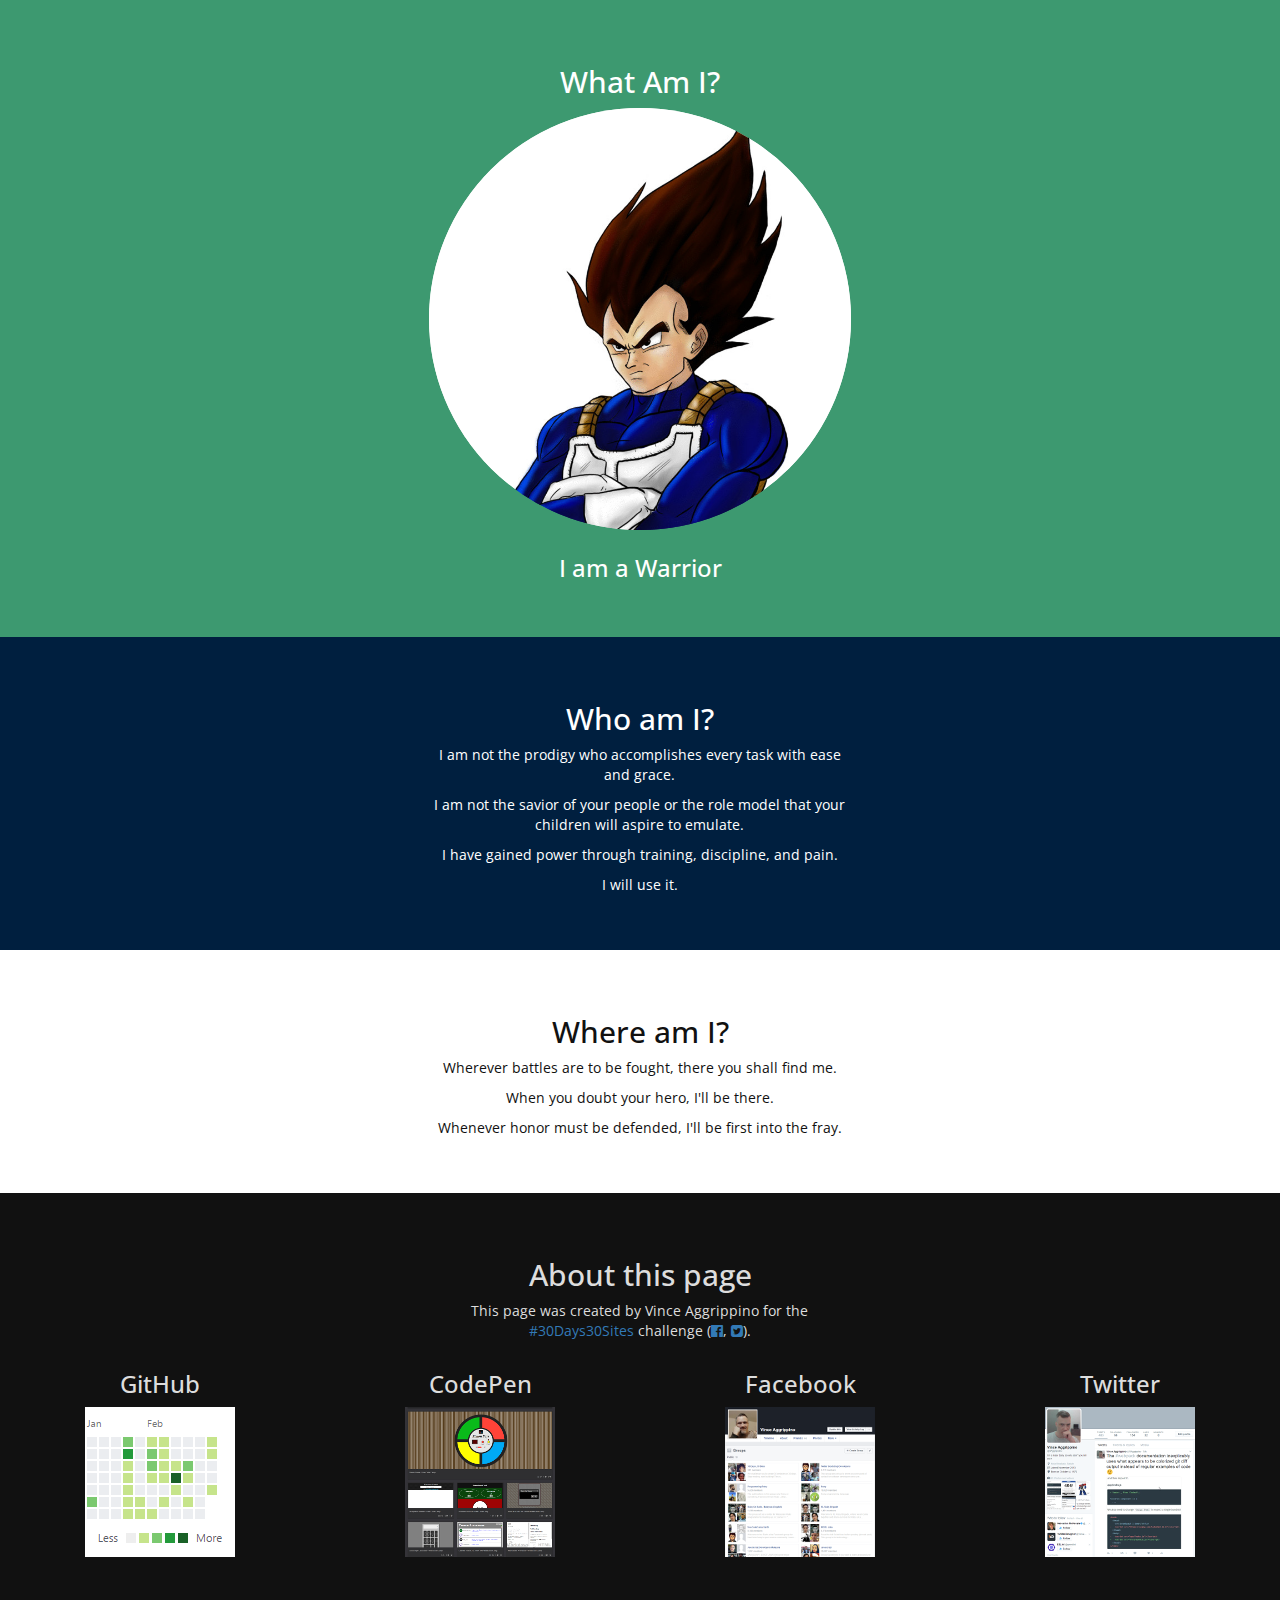
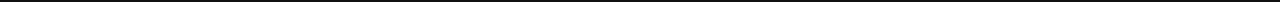
<file: 01_spirit/index.html>
<!DOCTYPE html>
<html lang="en">
<head>
  <title>My Spirit</title>
  <meta charset="utf-8">
  <meta name="viewport" content="width=device-width, initial-scale=1">
  <link rel="stylesheet" href="https://maxcdn.bootstrapcdn.com/bootstrap/3.3.7/css/bootstrap.min.css">
  <script src="https://ajax.googleapis.com/ajax/libs/jquery/1.12.4/jquery.min.js"></script>
  <script src="https://maxcdn.bootstrapcdn.com/bootstrap/3.3.7/js/bootstrap.min.js"></script>
  <link rel="stylesheet" href="https://maxcdn.bootstrapcdn.com/font-awesome/4.7.0/css/font-awesome.min.css">
  <link href="https://fonts.googleapis.com/css?family=Merriweather|Open+Sans" rel="stylesheet">
  <link rel="stylesheet" href="style.css">

  <!-- Generated by http://realfavicongenerator.net -->
  <link rel="apple-touch-icon" sizes="180x180" href="/30Days30Sites/apple-touch-icon.png">
  <link rel="icon" type="image/png" href="/30Days30Sites/favicon-32x32.png" sizes="32x32">
  <link rel="icon" type="image/png" href="/30Days30Sites/favicon-16x16.png" sizes="16x16">
  <link rel="manifest" href="/30Days30Sites/manifest.json">
  <link rel="mask-icon" href="/30Days30Sites/safari-pinned-tab.svg" color="#5bbad5">
  <link rel="shortcut icon" href="/30Days30Sites/favicon.ico">
  <meta name="msapplication-config" content="/30Days30Sites/browserconfig.xml">
  <meta name="theme-color" content="#ffffff">
</head>
<body>

<section class="whatami container-fluid text-center">
  <h2>What Am I?</h2>
  <div class="image">
    <img src="Vegeta2.jpg" alt="Warrior" class="img-circle">
    <img src="Vegeta1.jpg" alt="Warrior" class="img-circle">
  </div>
  <h3>I am a Warrior</h3>
</section>

<section class="whoami container-fluid text-center">
  <h2>Who am I?</h2>
  <p>I am not the prodigy who accomplishes every task with ease and grace.</p>
  <p>I am not the savior of your people or the role model that your children will aspire to emulate.</p>
  <p>I have gained power through training, discipline, and pain.</p>
  <p>I will use it.</p>
</section>

<section class="whereami container-fluid text-center">
  <h2>Where am I?</h2>
  <p>Wherever battles are to be fought, there you shall find me.</p>
  <p>When you doubt your hero, I'll be there.</p>
  <p>Whenever honor must be defended, I'll be first into the fray.</p>
</section>

<section class="about container-fluid text-center">
  <h2>About this page</h2>
  <p>
    This page was created by Vince Aggrippino for the
    <a href="http://www.subscribepage.com/30days30sites">#30Days30Sites</a> challenge
    (<a href="https://www.facebook.com/groups/30days30sites/"><i class="fa fa-facebook-official"></i></a>,
    <a href="https://twitter.com/30days30sites"><i class="fa fa-twitter-square"></i></a>).
  </p>
  <div class="row">
    <div class="col-sm-3">
      <h3>GitHub</h3>
      <a href="https://github.com/VAggrippino"><img src="GitHub.png" alt="GitHub Activity"></a>
    </div>
    <div class="col-sm-3">
      <h3>CodePen</h3>
      <a href="https://codepen.io/VAggrippino/"><img src="CodePen.png" alt="CodePen Showcase"></a>
    </div>
    <div class="col-sm-3">
      <h3>Facebook</h3>
      <a href="https://www.facebook.com/vaggrippino"><img src="Facebook.png" alt="Facebook Groups"></a>
    </div>
    <div class="col-sm-3">
      <h3>Twitter</h3>
      <a href="https://twitter.com/VAggrippino"><img src="Twitter.png" alt="Twitter"></a>
    </div>
  </div>
</section>

</body>
</html>
</file>
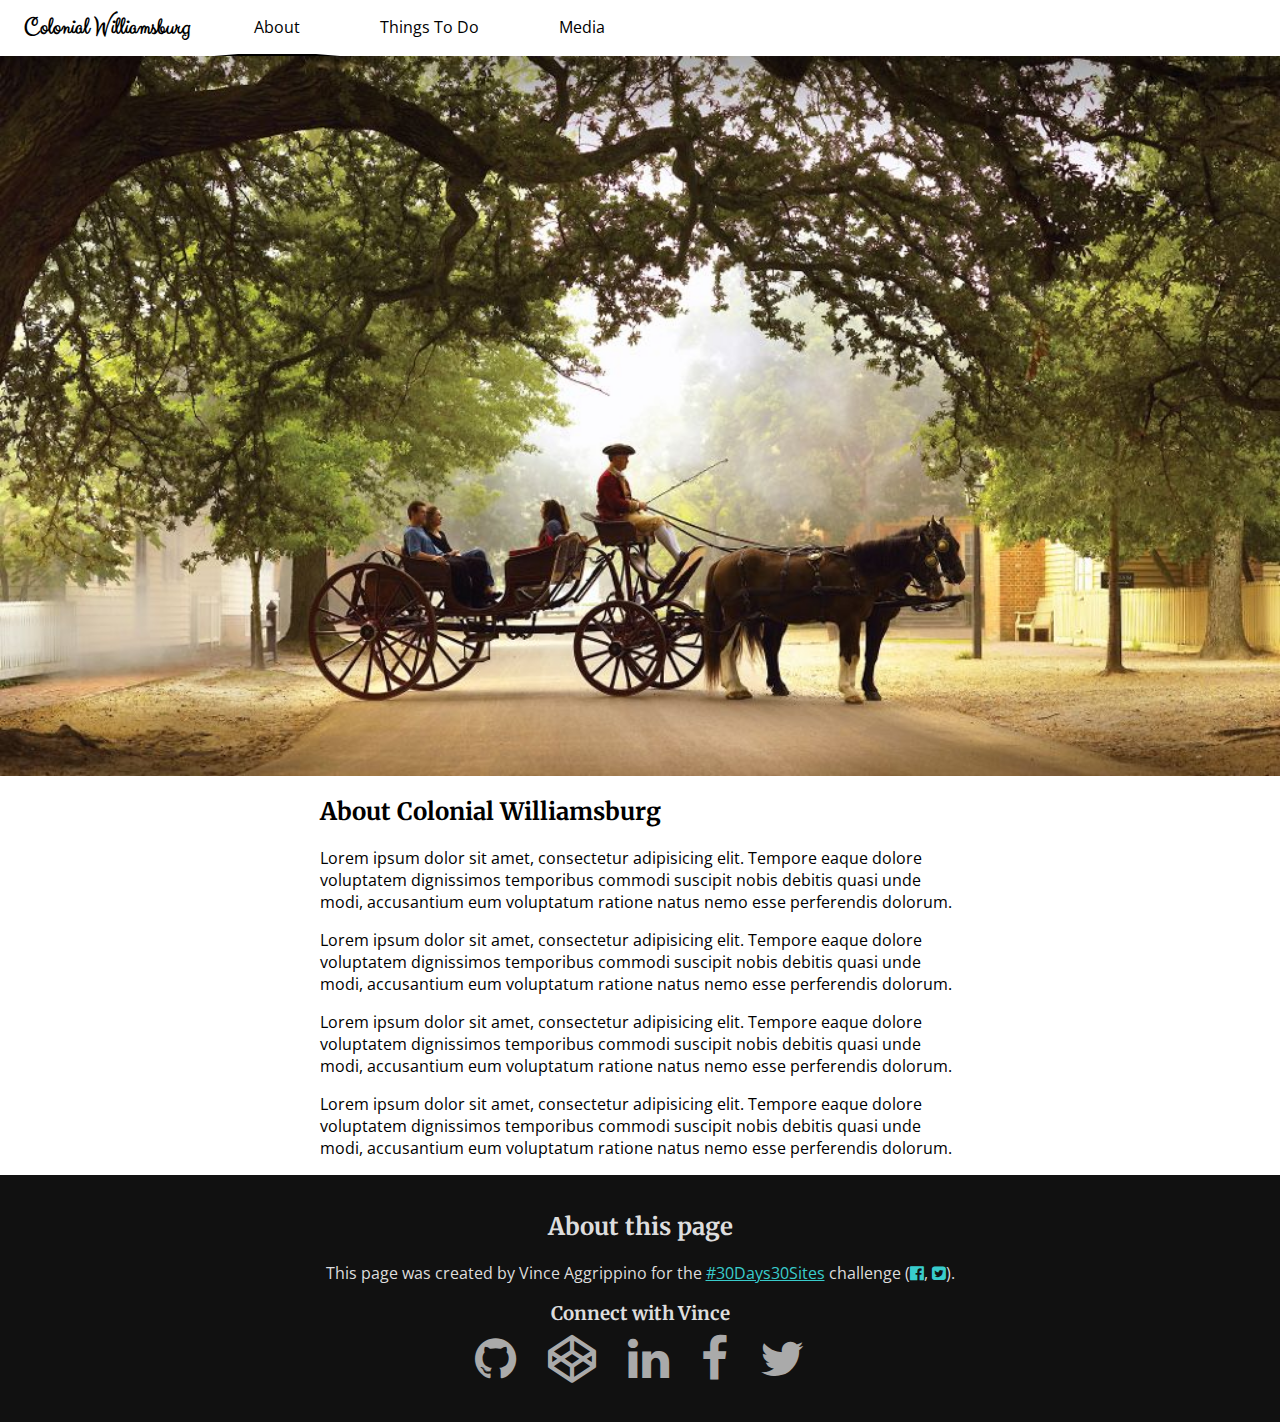
<file: 03_colonial_williamsburg/index.html>
<!DOCTYPE html>
<html>
<head>
  <title>Colonial Williamsburg</title>
  <meta charset="utf-8">
  <meta name="viewport" content="width=device-width, initial-scale=1, shrink-to-fit=no">

  <link href="https://fonts.googleapis.com/css?family=Merriweather|Open+Sans|Clicker+Script" rel="stylesheet">
  <link href="https://maxcdn.bootstrapcdn.com/font-awesome/4.7.0/css/font-awesome.min.css" rel="stylesheet">
  <link rel="stylesheet" href="css/style.css">

  <!-- Generated by http://realfavicongenerator.net -->
  <link rel="apple-touch-icon" sizes="180x180" href="../apple-touch-icon.png">
  <link rel="icon" type="image/png" href="../favicon-32x32.png" sizes="32x32">
  <link rel="icon" type="image/png" href="../favicon-16x16.png" sizes="16x16">
  <link rel="manifest" href="../manifest.json">
  <link rel="mask-icon" href="../safari-pinned-tab.svg" color="#5bbad5">
  <link rel="shortcut icon" href="../favicon.ico">
  <meta name="msapplication-config" content="../browserconfig.xml">
  <meta name="theme-color" content="#ffffff">
</head>
<body>

<header>
  <nav>
    <h1>Colonial Williamsburg</h1>
    <label for="toggler" class="togglerLabel"><i class="fa fa-bars"></i></label>
    <input type="checkbox" class="toggler" id="toggler">
    <ul>
      <li class="active"><a href="index.html">About</a></li>
      <li><a href="things.html">Things To Do</a></li>
      <li><a href="media.html">Media</a></li>
    </ul>
  </nav>
  <div class="carousel" id="carousel">
    <div class="image first" data-bgimage="media/image1-compressor.jpg"></div>
    <div class="image" data-bgimage="media/image2-compressor.jpg"></div>
    <div class="image" data-bgimage="media/image3-compressor.jpg"></div>
  </div>
</header>
<main>
  <h2>About Colonial Williamsburg</h2>
  <p>Lorem ipsum dolor sit amet, consectetur adipisicing elit. Tempore eaque dolore voluptatem dignissimos temporibus commodi suscipit nobis debitis quasi unde modi, accusantium eum voluptatum ratione natus nemo esse perferendis dolorum.</p>
  <p>Lorem ipsum dolor sit amet, consectetur adipisicing elit. Tempore eaque dolore voluptatem dignissimos temporibus commodi suscipit nobis debitis quasi unde modi, accusantium eum voluptatum ratione natus nemo esse perferendis dolorum.</p>
  <p>Lorem ipsum dolor sit amet, consectetur adipisicing elit. Tempore eaque dolore voluptatem dignissimos temporibus commodi suscipit nobis debitis quasi unde modi, accusantium eum voluptatum ratione natus nemo esse perferendis dolorum.</p>
  <p>Lorem ipsum dolor sit amet, consectetur adipisicing elit. Tempore eaque dolore voluptatem dignissimos temporibus commodi suscipit nobis debitis quasi unde modi, accusantium eum voluptatum ratione natus nemo esse perferendis dolorum.</p>
</main>
<footer>
  <h2>About this page</h2>
  <p>
    This page was created by Vince Aggrippino for the
    <a href="http://www.subscribepage.com/30days30sites">#30Days30Sites</a> challenge
    (<a href="https://www.facebook.com/groups/30days30sites/"><i class="fa fa-facebook-official"></i></a>,
    <a href="https://twitter.com/30days30sites"><i class="fa fa-twitter-square"></i></a>).
  </p>

  <div class="social">
    <h3>Connect with Vince</h3>
    <ul>
      <li>
        <a href="https://github.com/VAggrippino">
          <i class="fa fa-github"></i>
        </a>
      </li>
      <li>
        <a href="https://codepen.io/VAggrippino/">
          <i class="fa fa-codepen"></i>
        </a>
      </li>
      <li>
        <a href="https://www.linkedin.com/in/vaggrippino/">
          <i class="fa fa-linkedin"></i>
        </a>
      </li>
      <li>
        <a href="https://www.facebook.com/vaggrippino">
          <i class="fa fa-facebook"></i>
        </a>
      </li>
      <li>
        <a href="https://twitter.com/VAggrippino">
          <i class="fa fa-twitter"></i>
        </a>
      </li>
    </ul>
  </div>
</footer>

<script src="js/main.js"></script>
</body>
</html>
</file>
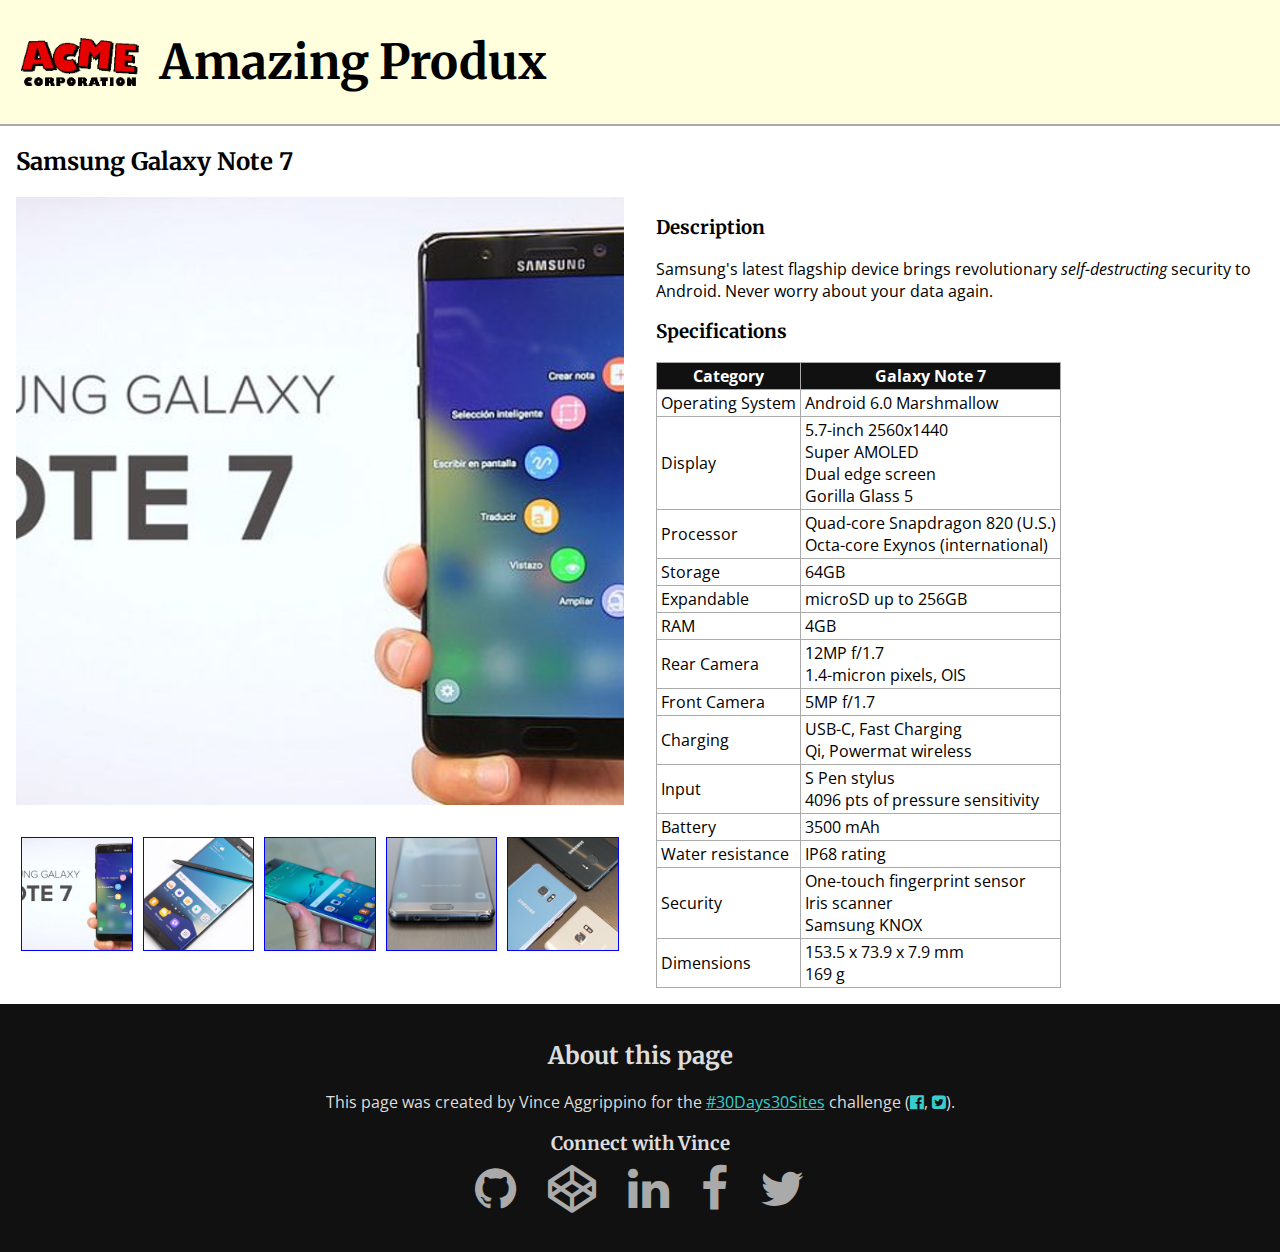
<file: 04_sgnote7/index.html>
<!DOCTYPE html>
<html>
<head>
  <title>Samsung Galaxy Note 7</title>
  <meta charset="utf-8">
  <meta name="viewport" content="width=device-width, initial-scale=1, shrink-to-fit=no">

  <link href="https://fonts.googleapis.com/css?family=Merriweather|Open+Sans" rel="stylesheet">
  <link href="https://maxcdn.bootstrapcdn.com/font-awesome/4.7.0/css/font-awesome.min.css" rel="stylesheet">
  <link rel="stylesheet" href="css/style.css">

  <!-- Generated by http://realfavicongenerator.net -->
  <link rel="apple-touch-icon" sizes="180x180" href="../apple-touch-icon.png">
  <link rel="icon" type="image/png" href="../favicon-32x32.png" sizes="32x32">
  <link rel="icon" type="image/png" href="../favicon-16x16.png" sizes="16x16">
  <link rel="manifest" href="../manifest.json">
  <link rel="mask-icon" href="../safari-pinned-tab.svg" color="#5bbad5">
  <link rel="shortcut icon" href="../favicon.ico">
  <meta name="msapplication-config" content="../browserconfig.xml">
  <meta name="theme-color" content="#ffffff">
</head>
<body>

<header>
  <a class="logo" href="#"><div class="text">ACME Corporation</div></a>
  <h1>Amazing Produx</h1>
</header>
<main>
  <div class="product">
    <h2 class="title">Samsung Galaxy Note 7</h2>
    <section>
      <div class="images">
        <div class="display" id="display" data-image="media/sgnote7_image1.jpg"></div>
        <div class="thumbnails">
          <div class="thumbnail" data-image="media/sgnote7_image1.jpg"></div>
          <div class="thumbnail" data-image="media/sgnote7_image2.jpg"></div>
          <div class="thumbnail" data-image="media/sgnote7_image3.jpg"></div>
          <div class="thumbnail" data-image="media/sgnote7_image4.jpg"></div>
          <div class="thumbnail" data-image="media/sgnote7_image5.jpg"></div>
        </div>
      </div>
    </section>
    <section>
      <div class="description">
        <h3>Description</h3>
        <p>
          Samsung's latest flagship device brings revolutionary
          <em>self-destructing</em> security to Android. Never worry about your
          data again.
        </p>
      </div>
      <div class="specs">
        <h3>Specifications</h3>
        <table class="spec-table">
            <thead>
                <tr>
                    <th>Category</th>
                    <th>Galaxy Note 7</th>
                </tr>
            </thead>
            <tbody>
                <tr>
                    <td>Operating System</td>
                    <td>Android 6.0 Marshmallow</td>
                </tr>
                <tr>
                    <td>Display</td>
                    <td>5.7-inch 2560x1440<br>Super AMOLED<br>Dual edge screen<br>Gorilla Glass 5</td>
                </tr>
                <tr>
                    <td>Processor</td>
                    <td>Quad-core Snapdragon 820 (U.S.)<br>Octa-core Exynos (international)</td>
                </tr>
                <tr>
                    <td>Storage</td>
                    <td>64GB</td>
                </tr>
                <tr>
                    <td>Expandable</td>
                    <td>microSD up to 256GB</td>
                </tr>
                <tr>
                    <td>RAM</td>
                    <td>4GB</td>
                </tr>
                <tr>
                    <td>Rear Camera</td>
                    <td>12MP f/1.7<br>1.4-micron pixels, OIS</td>
                </tr>
                <tr>
                    <td>Front Camera</td>
                    <td>5MP f/1.7</td>
                </tr>
                <tr>
                    <td>Charging</td>
                    <td>USB-C, Fast Charging<br>Qi, Powermat wireless</td>
                </tr>
                <tr>
                    <td>Input</td>
                    <td>S Pen stylus<br>4096 pts of pressure sensitivity</td>
                </tr>
                <tr>
                    <td>Battery</td>
                    <td>3500 mAh</td>
                </tr>
                <tr>
                    <td>Water resistance</td>
                    <td>IP68 rating</td>
                </tr>
                <tr>
                    <td>Security</td>
                    <td>One-touch fingerprint sensor<br>Iris scanner<br>Samsung KNOX</td>
                </tr>
                <tr>
                    <td>Dimensions</td>
                    <td>153.5 x 73.9 x 7.9 mm<br>169 g</td>
                </tr>
            </tbody>
        </table>
      </div>
    </section>
  </div>
</main>
<footer>
  <h2>About this page</h2>
  <p>
    This page was created by Vince Aggrippino for the
    <a href="http://www.subscribepage.com/30days30sites">#30Days30Sites</a> challenge
    (<a href="https://www.facebook.com/groups/30days30sites/"><i class="fa fa-facebook-official"></i></a>,
    <a href="https://twitter.com/30days30sites"><i class="fa fa-twitter-square"></i></a>).
  </p>

  <div class="social">
    <h3>Connect with Vince</h3>
    <ul>
      <li>
        <a href="https://github.com/VAggrippino">
          <i class="fa fa-github"></i>
        </a>
      </li>
      <li>
        <a href="https://codepen.io/VAggrippino/">
          <i class="fa fa-codepen"></i>
        </a>
      </li>
      <li>
        <a href="https://www.linkedin.com/in/vaggrippino/">
          <i class="fa fa-linkedin"></i>
        </a>
      </li>
      <li>
        <a href="https://www.facebook.com/vaggrippino">
          <i class="fa fa-facebook"></i>
        </a>
      </li>
      <li>
        <a href="https://twitter.com/VAggrippino">
          <i class="fa fa-twitter"></i>
        </a>
      </li>
    </ul>
  </div>
</footer>

<script src="js/main.js"></script>
</body>
</html>
</file>
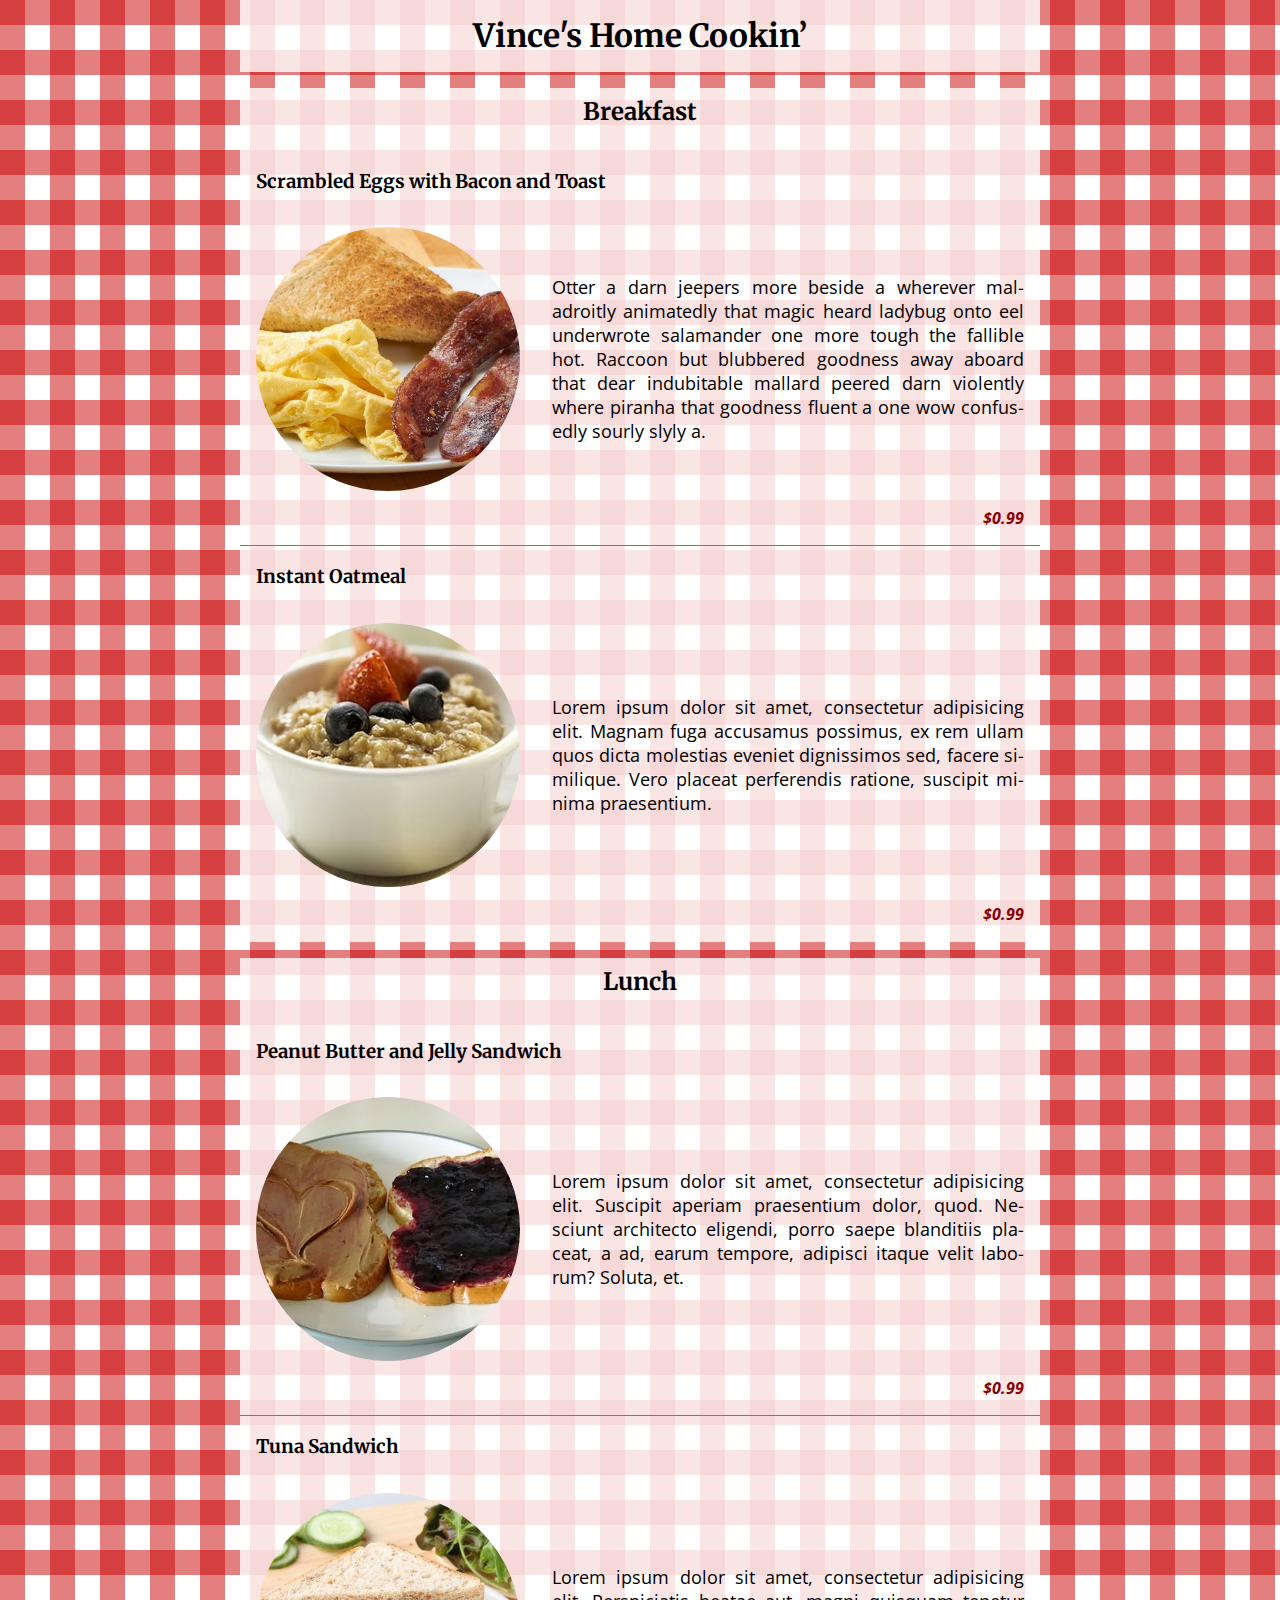
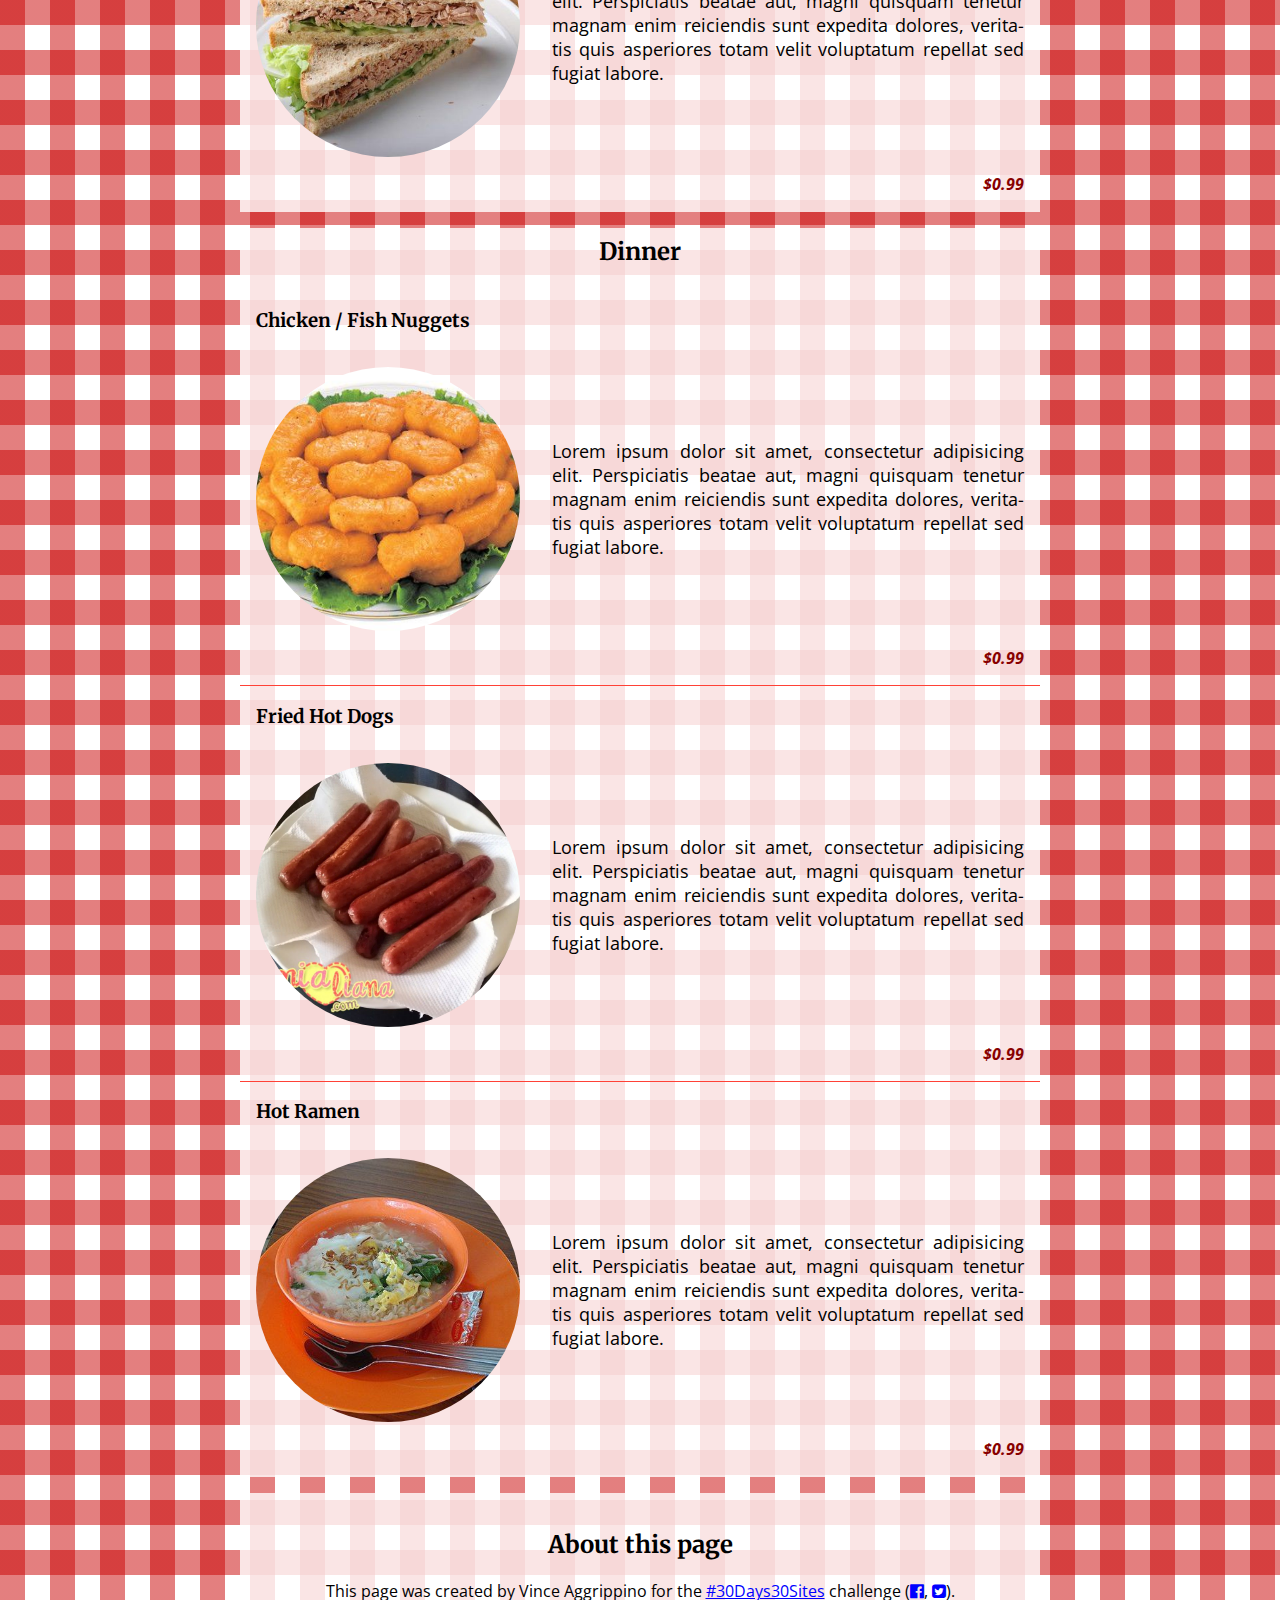
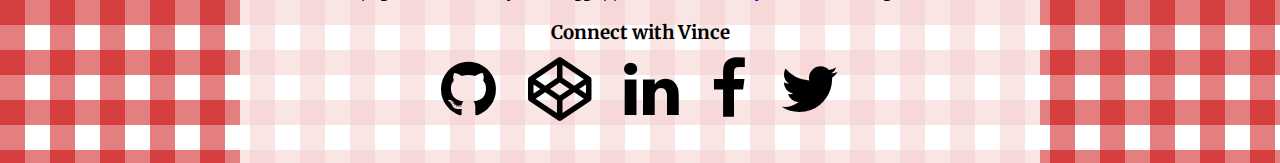
<file: 05_restaurant_menu/index.html>
<!DOCTYPE html>
<html lang="en-US" prefix="og: http://ogp.me/ns#">
<head>
  <title>Vince's Home Cookin&rsquo;</title>
  <meta charset="utf-8">
  <meta name="viewport" content="width=device-width, initial-scale=1, shrink-to-fit=no">

  <link href="https://fonts.googleapis.com/css?family=Merriweather|Open+Sans" rel="stylesheet">
  <link href="https://maxcdn.bootstrapcdn.com/font-awesome/4.7.0/css/font-awesome.min.css" rel="stylesheet">
  <link rel="stylesheet" href="css/style.css">

  <!-- Generated by http://realfavicongenerator.net -->
  <link rel="apple-touch-icon" sizes="180x180" href="../apple-touch-icon.png">
  <link rel="icon" type="image/png" href="../favicon-32x32.png" sizes="32x32">
  <link rel="icon" type="image/png" href="../favicon-16x16.png" sizes="16x16">
  <link rel="manifest" href="../manifest.json">
  <link rel="mask-icon" href="../safari-pinned-tab.svg" color="#5bbad5">
  <link rel="shortcut icon" href="../favicon.ico">
  <meta name="msapplication-config" content="../browserconfig.xml">
  <meta name="theme-color" content="#ffffff">

  <!-- Facebook Open Graph Tags -->
  <!-- https://developers.facebook.com/docs/sharing/webmasters -->
  <meta property="og:url" content="https://vaggrippino.github.io/30Days30Sites/05_restaurant_menu/">
  <meta property="og:title" content="Vince's Home Cookin’">
  <meta property="og:description" content="30 Days, 30 Sites, exercise 5: Restaurant Menu">
  <meta property="og:image" content="https://vaggrippino.github.io/30Days30Sites/05_restaurant_menu/media/page_thumbnail.png">
  <meta property="og:image:type" content="image/png">
  <meta property="og:image:width" content="1024">
  <meta property="og:image:height" content="536">

  <!-- Twitter Summary Card with Large Image -->
  <!-- https://dev.twitter.com/cards/types/summary-large-image -->
  <meta name="twitter:card" content="summary_large_image">
  <meta name="twitter:creator" content="@vaggrippino">
  <meta name="twitter:title" content="Vince's Home Cookin’">
  <meta name="twitter:description" content="30 Days, 30 Sites, exercise 5: Restaurant Menu">
  <meta name="twitter:image" content="https://vaggrippino.github.io/30Days30Sites/05_restaurant_menu/media/page_thumbnail.png">


  <!-- https://github.com/mnater/Hyphenopoly -->
  <script>
    var Hyphenopoly = {
      require: {
        'la': 'honorificabilitudinitas',
        'en-us': 'automatically'
      },
      paths: {
        patterndir: "js/patterns/",
        maindir: "js/"
      },
      setup: {
        classnames: {
          'hyphenate': {},
          'description': {}
        }
      }
    };
  </script>
  <script src="js/Hyphenopoly_Loader.js"></script>
</head>
<body>

<header>
  <h1>Vince's Home Cookin&rsquo;</h1>
</header>

<main>
  <section>
    <h2>Breakfast</h2>
    <div class="food">
      <h3 class="name">Scrambled Eggs with Bacon and Toast</h3>
      <div class="image" data-image="media/eggs-compressor.jpg"></div>
      <p class="description">
        Otter a darn jeepers more beside a wherever maladroitly animatedly that
        magic heard ladybug onto eel underwrote salamander one more tough the
        fallible hot. Raccoon but blubbered goodness away aboard that dear
        indubitable mallard peered darn violently where piranha that goodness
        fluent a one wow confusedly sourly slyly a.
      </p>
      <div class="price">$0.99</div>
    </div>

    <div class="food">
      <h3 class="name">Instant Oatmeal</h3>
      <div class="image" data-image="media/oatmeal-compressor.jpg"></div>
      <p class="description" lang="la">
        Lorem ipsum dolor sit amet, consectetur adipisicing elit. Magnam fuga accusamus possimus, ex rem ullam quos dicta molestias eveniet dignissimos sed, facere similique. Vero placeat perferendis ratione, suscipit minima praesentium.
      </p>
      <div class="price">$0.99</div>
    </div>
  </section>

  <section>
    <h2 class="name">Lunch</h2>
    <div class="food">
      <h3 class="name">Peanut Butter and Jelly Sandwich</h3>
      <div class="image" data-image="media/peanut-butter-and-jelly-sandwich.jpg"></div>
      <p class="description" lang="la">
        Lorem ipsum dolor sit amet, consectetur adipisicing elit. Suscipit aperiam praesentium dolor, quod. Nesciunt architecto eligendi, porro saepe blanditiis placeat, a ad, earum tempore, adipisci itaque velit laborum? Soluta, et.
      </p>
      <div class="price">$0.99</div>
    </div>

    <div class="food">
      <h3 class="name">Tuna Sandwich</h3>
      <div class="image" data-image="media/tuna_sandwich-compressor.jpg"></div>
      <p class="description" lang="la">
        Lorem ipsum dolor sit amet, consectetur adipisicing elit. Perspiciatis beatae aut, magni quisquam tenetur magnam enim reiciendis sunt expedita dolores, veritatis quis asperiores totam velit voluptatum repellat sed fugiat labore.
      </p>
      <div class="price">$0.99</div>
    </div>
  </section>

  <section>
    <h2 class="name">Dinner</h2>

    <div class="food">
      <h3 class="name">Chicken / Fish Nuggets</h3>
      <div class="image" data-image="media/chicken_nuggets-compressor.jpg"></div>
      <p class="description" lang="la">
        Lorem ipsum dolor sit amet, consectetur adipisicing elit. Perspiciatis beatae aut, magni quisquam tenetur magnam enim reiciendis sunt expedita dolores, veritatis quis asperiores totam velit voluptatum repellat sed fugiat labore.
      </p>
      <div class="price">$0.99</div>
    </div>

    <div class="food">
      <h3 class="name">Fried Hot Dogs</h3>
      <div class="image" data-image="media/sosej_goreng-compressor.jpg"></div>
      <p class="description" lang="la">
        Lorem ipsum dolor sit amet, consectetur adipisicing elit. Perspiciatis beatae aut, magni quisquam tenetur magnam enim reiciendis sunt expedita dolores, veritatis quis asperiores totam velit voluptatum repellat sed fugiat labore.
      </p>
      <div class="price">$0.99</div>
    </div>

    <div class="food">
      <h3 class="name">Hot Ramen</h3>
      <div class="image" data-image="media/maggi_mee-compressor.jpg"></div>
      <p class="description" lang="la">
        Lorem ipsum dolor sit amet, consectetur adipisicing elit. Perspiciatis beatae aut, magni quisquam tenetur magnam enim reiciendis sunt expedita dolores, veritatis quis asperiores totam velit voluptatum repellat sed fugiat labore.
      </p>
      <div class="price">$0.99</div>
    </div>
  </section>

</main>

<footer>
  <h2>About this page</h2>
  <p>
    This page was created by Vince Aggrippino for the
    <a href="http://www.subscribepage.com/30days30sites">#30Days30Sites</a> challenge
    (<a href="https://www.facebook.com/groups/30days30sites/"><i class="fa fa-facebook-official"></i></a>,
    <a href="https://twitter.com/30days30sites"><i class="fa fa-twitter-square"></i></a>).
  </p>

  <div class="social">
    <h3>Connect with Vince</h3>
    <ul>
      <li>
        <a href="https://github.com/VAggrippino">
          <i class="fa fa-github"></i>
        </a>
      </li>
      <li>
        <a href="https://codepen.io/VAggrippino/">
          <i class="fa fa-codepen"></i>
        </a>
      </li>
      <li>
        <a href="https://www.linkedin.com/in/vaggrippino/">
          <i class="fa fa-linkedin"></i>
        </a>
      </li>
      <li>
        <a href="https://www.facebook.com/vaggrippino">
          <i class="fa fa-facebook"></i>
        </a>
      </li>
      <li>
        <a href="https://twitter.com/VAggrippino">
          <i class="fa fa-twitter"></i>
        </a>
      </li>
    </ul>
  </div>
</footer>

<script src="js/main.js"></script>
</body>
</html>
</file>
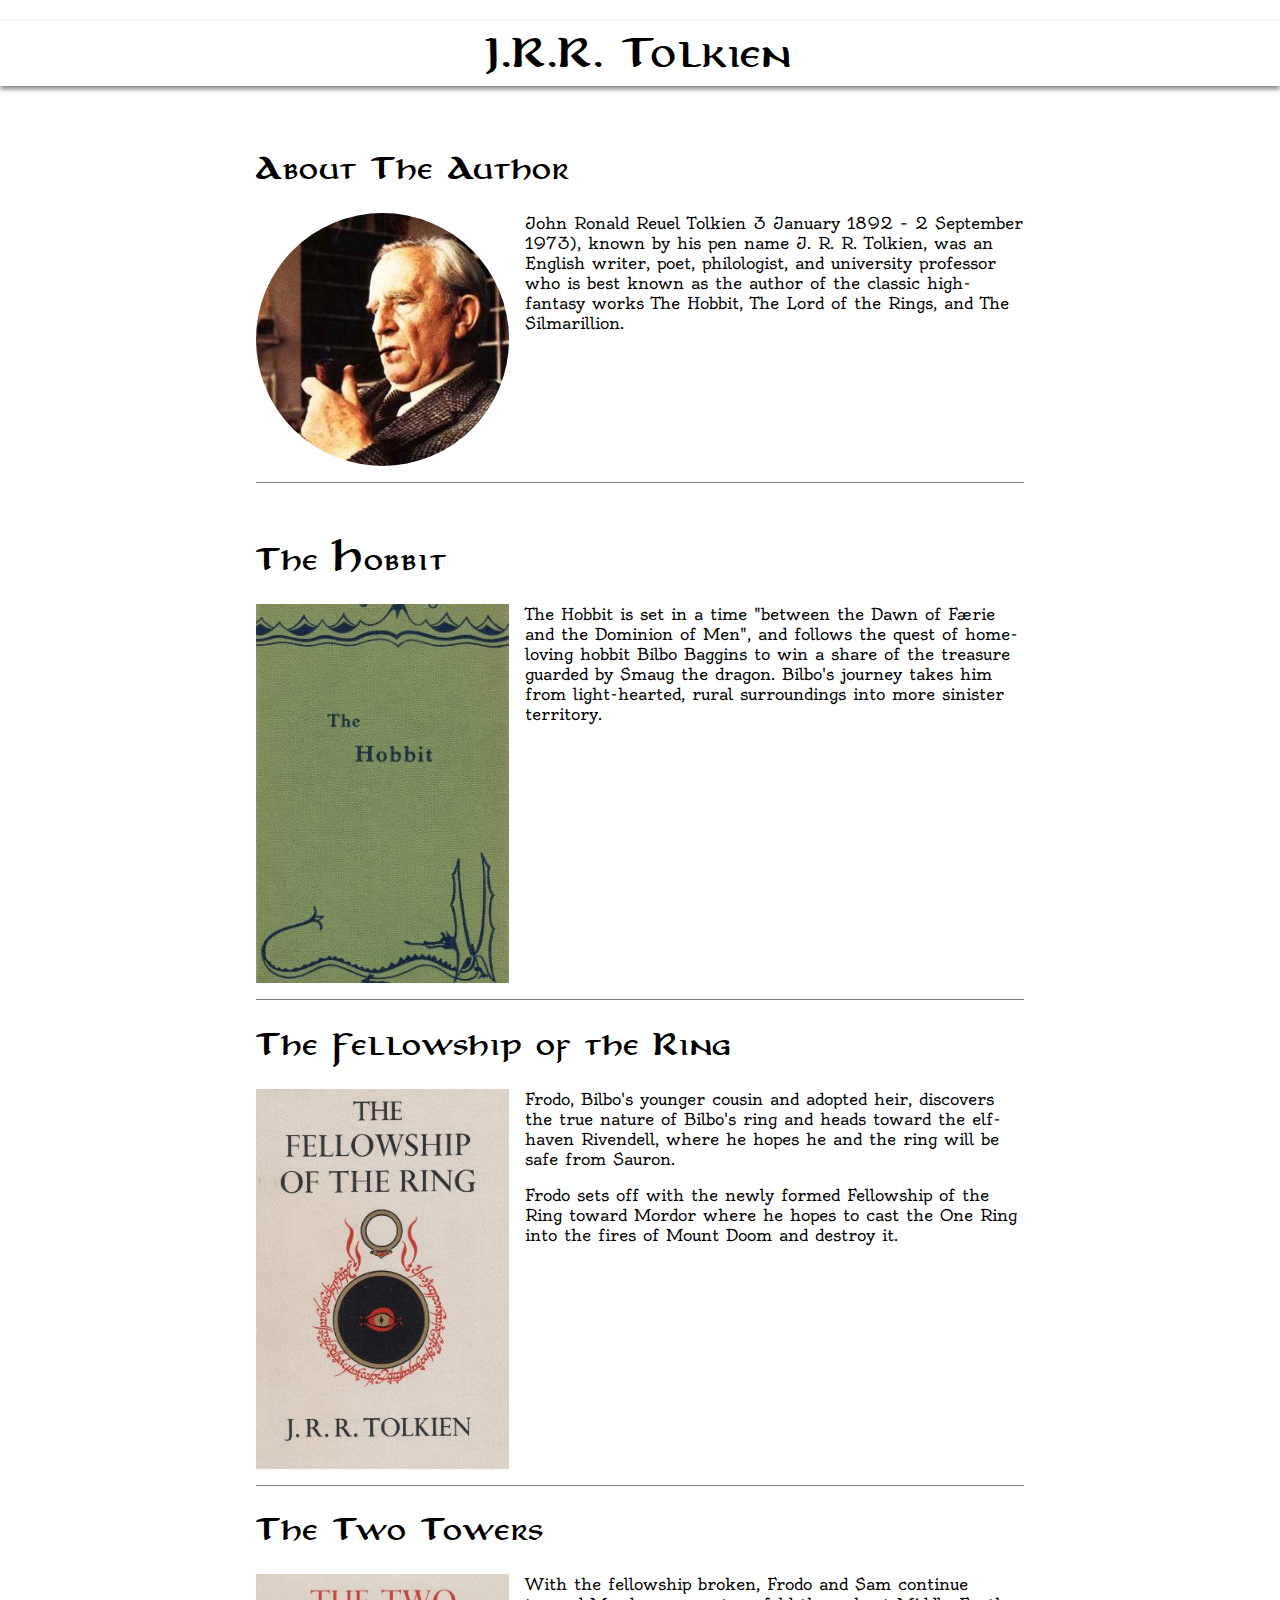
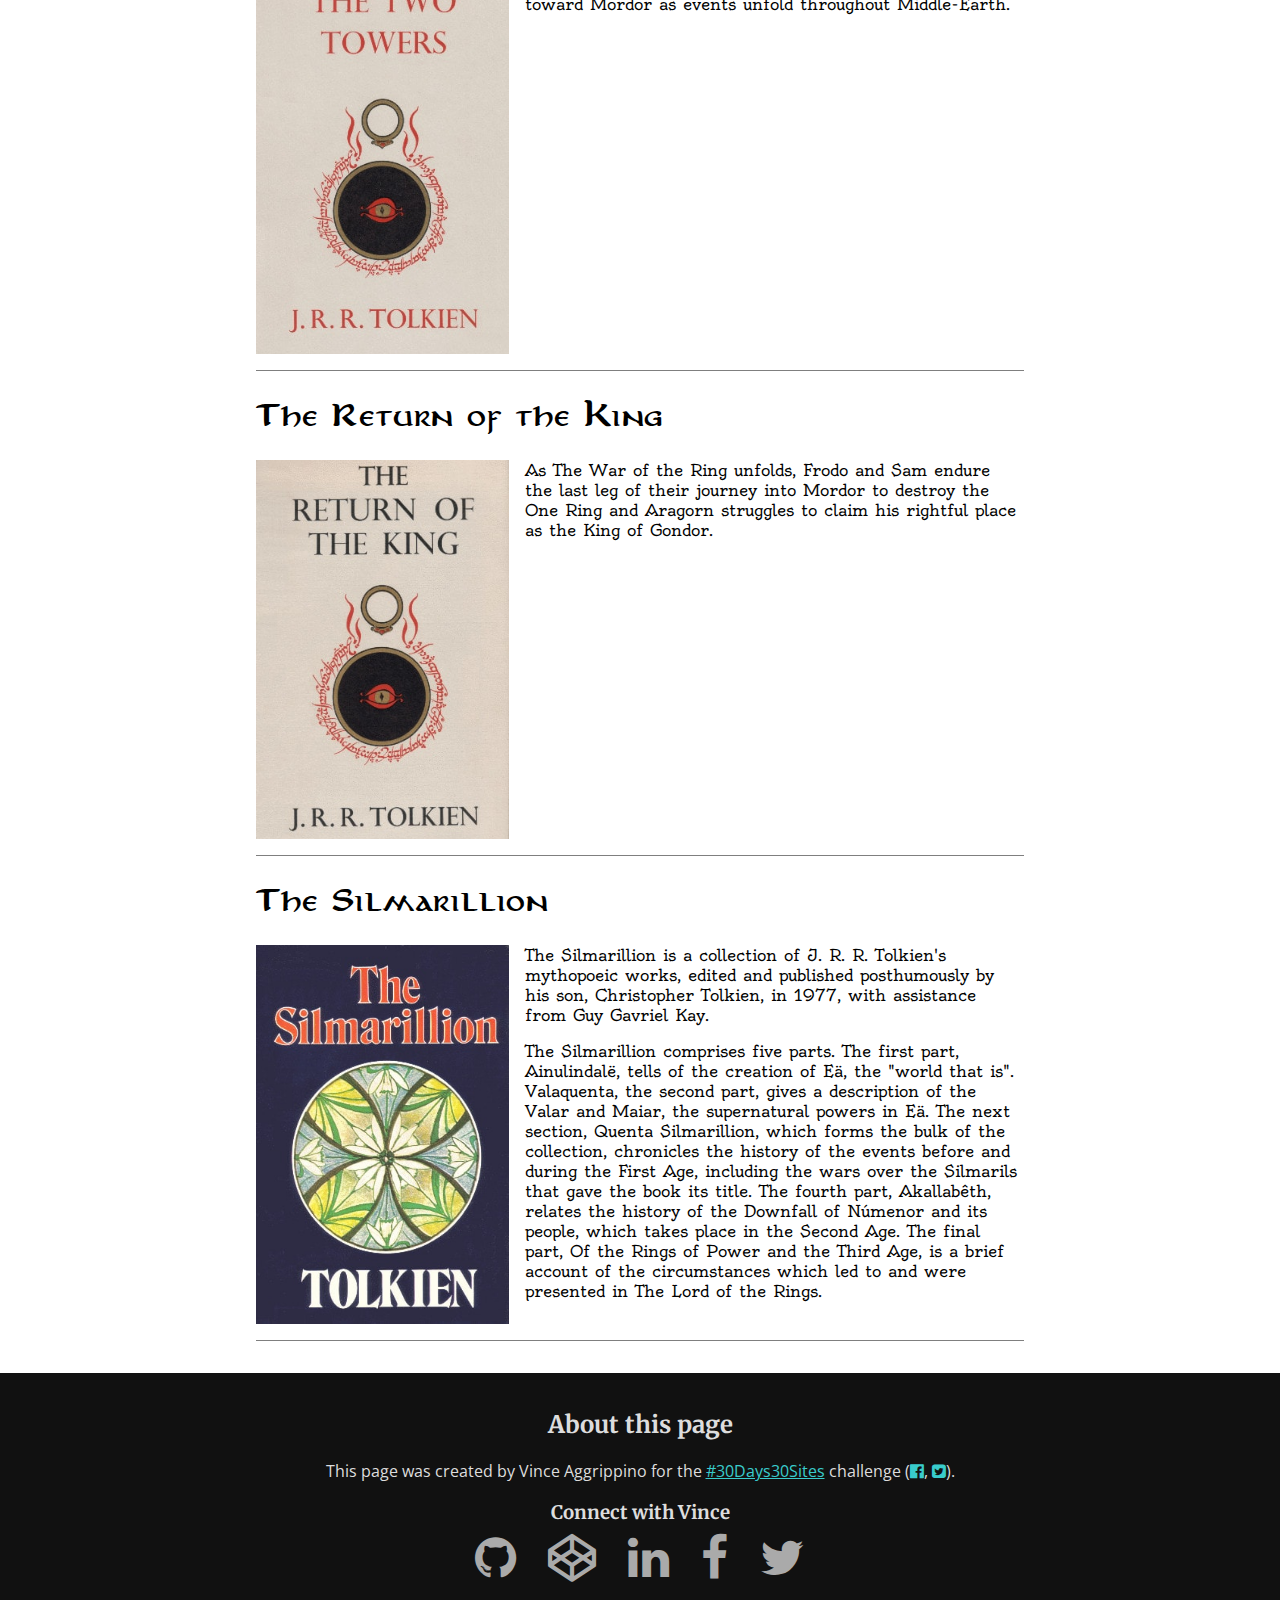
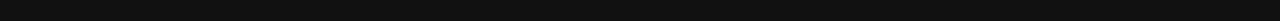
<file: 06_jrr_tolkien/index.html>
<!DOCTYPE html>
<html lang="en" prefix="og: http://ogp.me/ns#">
<head>
  <title>J.R.R Tolkien</title>
  <meta charset="utf-8">
  <meta name="viewport" content="width=device-width, initial-scale=1, shrink-to-fit=no">

  <link href="https://fonts.googleapis.com/css?family=Oldenburg|Merriweather|Open+Sans" rel="stylesheet">
  <link href="https://maxcdn.bootstrapcdn.com/font-awesome/4.7.0/css/font-awesome.min.css" rel="stylesheet">
  <link rel="stylesheet" href="css/style.css">

  <!-- Generated by http://realfavicongenerator.net -->
  <link rel="apple-touch-icon" sizes="180x180" href="../apple-touch-icon.png">
  <link rel="icon" type="image/png" href="../favicon-32x32.png" sizes="32x32">
  <link rel="icon" type="image/png" href="../favicon-16x16.png" sizes="16x16">
  <link rel="manifest" href="../manifest.json">
  <link rel="mask-icon" href="../safari-pinned-tab.svg" color="#5bbad5">
  <link rel="shortcut icon" href="../favicon.ico">
  <meta name="msapplication-config" content="../browserconfig.xml">
  <meta name="theme-color" content="#ffffff">

  <!-- Facebook Open Graph Tags -->
  <!-- https://developers.facebook.com/docs/sharing/webmasters -->
  <meta property="og:url" content="https://vaggrippino.github.io/30Days30Sites/06_jrr_tolkien/">
  <meta property="og:title" content="J.R.R. Tolkien">
  <meta property="og:description" content="30 Days, 30 Sites, exercise 6, Book / Author: J.R.R. Tolkien">
  <meta property="og:image" content="https://vaggrippino.github.io/30Days30Sites/06_jrr_tolkien/media/page_thumbnail.png">
  <meta property="og:image:type" content="image/png">
  <meta property="og:image:width" content="1024">
  <meta property="og:image:height" content="536">

  <!-- Twitter Summary Card with Large Image -->
  <!-- https://dev.twitter.com/cards/types/summary-large-image -->
  <meta name="twitter:card" content="summary_large_image">
  <meta name="twitter:creator" content="@vaggrippino">
  <meta name="twitter:title" content="J.R.R. Tolkien">
  <meta name="twitter:description" content="30 Days, 30 Sites, exercise 6, Book / Author: J.R.R. Tolkien">
  <meta name="twitter:image" content="https://vaggrippino.github.io/30Days30Sites/06_jrr_tolkien/media/page_thumbnail.png">
</head>
<body>

<header>
  <h1>J.R.R. Tolkien</h1>
</header>

<main>
  <section class="author">
    <div class="about">
      <h2>About The Author</h2>
      <div class="image" data-image="media/Photograph_of_J.R.R._Tolkien-min.jpg"></div>
      <p>
        John Ronald Reuel Tolkien 3 January 1892 – 2 September 1973), known by his
        pen name J. R. R. Tolkien, was an English writer, poet, philologist, and
        university professor who is best known as the author of the classic
        high-fantasy works The Hobbit, The Lord of the Rings, and The
        Silmarillion.
      </p>
    </div>
  </section>
  <section class="books">
    <div class="book">
      <h2 class="title">The Hobbit</h2>
      <div class="image" data-image="media/01_hobbit-binding-compressor.jpg"></div>
      <p>
        The Hobbit is set in a time "between the Dawn of Færie and the Dominion
        of Men", and follows the quest of home-loving hobbit Bilbo Baggins to
        win a share of the treasure guarded by Smaug the dragon. Bilbo's journey
        takes him from light-hearted, rural surroundings into more sinister
        territory.
      </p>
    </div>
    <div class="book">
      <h2 class="title">The Fellowship of the Ring</h2>
      <div class="image" data-image="media/02_TheFellowshipOfTheRing-compressor.jpg"></div>
      <p>
        Frodo, Bilbo's younger cousin and adopted heir, discovers the true
        nature of Bilbo's ring and heads toward the elf-haven Rivendell, where
        he hopes he and the ring will be safe from Sauron.
      </p>
      <p>
        Frodo sets off with the newly formed Fellowship of the Ring toward
        Mordor where he hopes to cast the One Ring into the fires of Mount Doom
        and destroy it.
      </p>
    </div>
    <div class="book">
      <h2 class="title">The Two Towers</h2>
      <div class="image" data-image="media/03_TheTwoTowers-optimizilla.jpg"></div>
      <p>
        With the fellowship broken, Frodo and Sam continue toward Mordor as
        events unfold throughout Middle-Earth.
      </p>
    </div>
    <div class="book">
      <h2 class="title">The Return of the King</h2>
      <div class="image" data-image="media/04_TheReturnOfTheKing-optimizilla.jpg"></div>
      <p>
        As The War of the Ring unfolds, Frodo and Sam endure the last leg of
        their journey into Mordor to destroy the One Ring and Aragorn struggles
        to claim his rightful place as the King of Gondor.
      </p>
    </div>
    <div class="book">
      <h2 class="title">The Silmarillion</h2>
      <div class="image" data-image="media/05_TheSilmarillion-min.jpg"></div>
      <p>
        The Silmarillion is a collection of J. R. R. Tolkien's mythopoeic works,
        edited and published posthumously by his son, Christopher Tolkien, in
        1977, with assistance from Guy Gavriel Kay.
      </p>
      <p>
        The Silmarillion comprises five parts. The first part, Ainulindalë,
        tells of the creation of Eä, the "world that is". Valaquenta, the second
        part, gives a description of the Valar and Maiar, the supernatural
        powers in Eä. The next section, Quenta Silmarillion, which forms the
        bulk of the collection, chronicles the history of the events before and
        during the First Age, including the wars over the Silmarils that gave
        the book its title. The fourth part, Akallabêth, relates the history of
        the Downfall of Númenor and its people, which takes place in the Second
        Age. The final part, Of the Rings of Power and the Third Age, is a brief
        account of the circumstances which led to and were presented in The Lord
        of the Rings.
      </p>
    </div>
  </section>
</main>

<footer>
  <h2>About this page</h2>
  <p>
    This page was created by Vince Aggrippino for the
    <a href="http://www.subscribepage.com/30days30sites">#30Days30Sites</a> challenge
    (<a href="https://www.facebook.com/groups/30days30sites/"><i class="fa fa-facebook-official"></i></a>,
    <a href="https://twitter.com/30days30sites"><i class="fa fa-twitter-square"></i></a>).
  </p>

  <div class="social">
    <h3>Connect with Vince</h3>
    <ul>
      <li>
        <a href="https://github.com/VAggrippino">
          <i class="fa fa-github"></i>
        </a>
      </li>
      <li>
        <a href="https://codepen.io/VAggrippino/">
          <i class="fa fa-codepen"></i>
        </a>
      </li>
      <li>
        <a href="https://www.linkedin.com/in/vaggrippino/">
          <i class="fa fa-linkedin"></i>
        </a>
      </li>
      <li>
        <a href="https://www.facebook.com/vaggrippino">
          <i class="fa fa-facebook"></i>
        </a>
      </li>
      <li>
        <a href="https://twitter.com/VAggrippino">
          <i class="fa fa-twitter"></i>
        </a>
      </li>
    </ul>
  </div>
</footer>

<script src="js/main.js"></script>
</body>
</html>
</file>
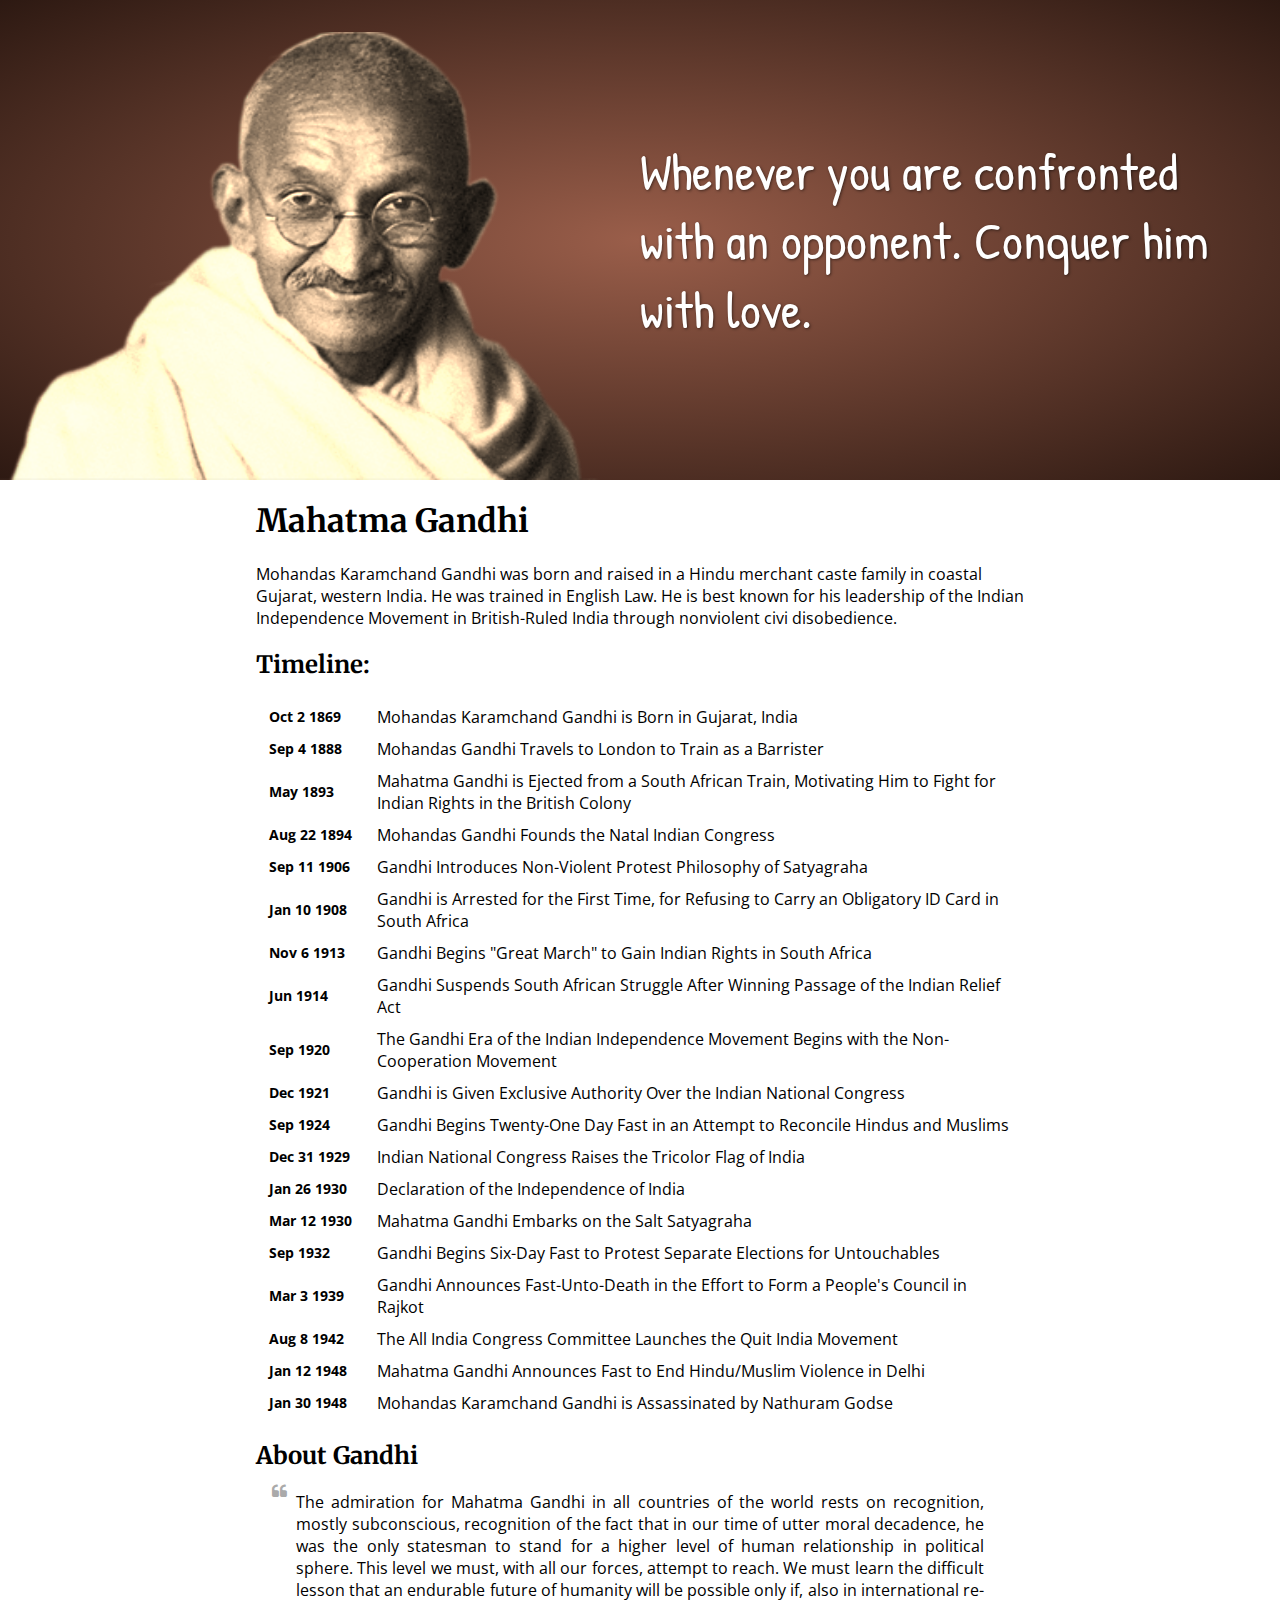
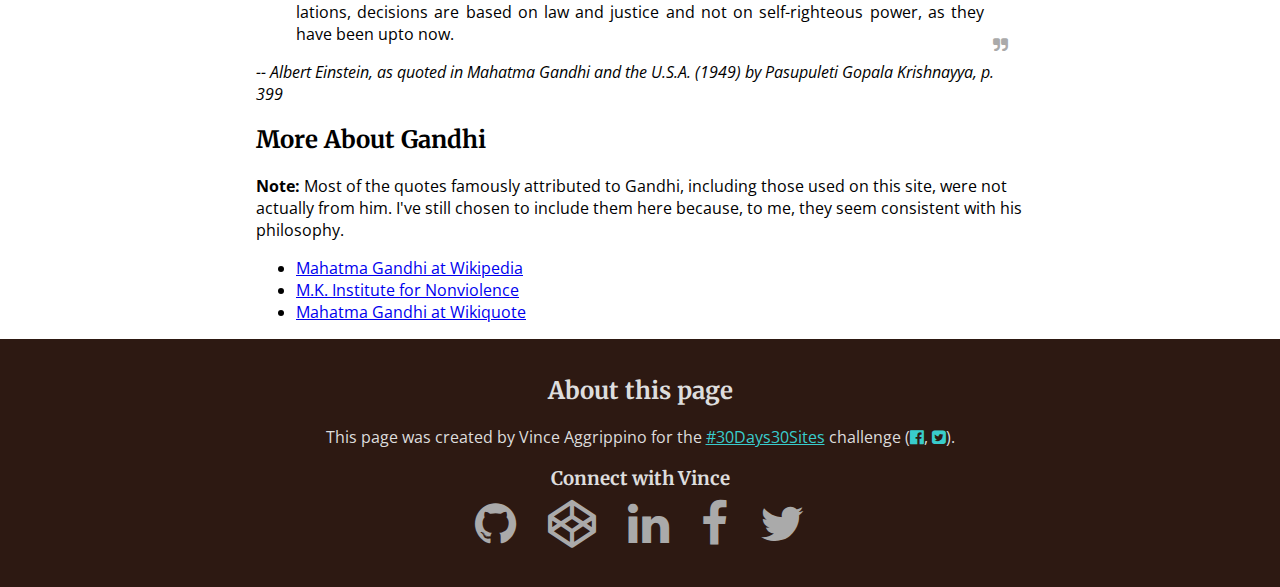
<file: 08_gandhi/index.html>
<!DOCTYPE html>
<html lang="en-us" prefix="og: http://ogp.me/ns#">
<head>
  <title>Mahatma Gandhi</title>
  <meta charset="utf-8">
  <meta name="viewport" content="width=device-width, initial-scale=1, shrink-to-fit=no">

  <link href="https://fonts.googleapis.com/css?family=Merriweather|Open+Sans|Patrick+Hand" rel="stylesheet">
  <link href="https://maxcdn.bootstrapcdn.com/font-awesome/4.7.0/css/font-awesome.min.css" rel="stylesheet">
  <link rel="stylesheet" href="css/style.css">

  <!-- Generated by http://realfavicongenerator.net -->
  <link rel="apple-touch-icon" sizes="180x180" href="../apple-touch-icon.png">
  <link rel="icon" type="image/png" href="../favicon-32x32.png" sizes="32x32">
  <link rel="icon" type="image/png" href="../favicon-16x16.png" sizes="16x16">
  <link rel="manifest" href="../manifest.json">
  <link rel="mask-icon" href="../safari-pinned-tab.svg" color="#5bbad5">
  <link rel="shortcut icon" href="../favicon.ico">
  <meta name="msapplication-config" content="../browserconfig.xml">
  <meta name="theme-color" content="#ffffff">

  <!-- Facebook Open Graph Tags -->
  <!-- https://developers.facebook.com/docs/sharing/webmasters -->
  <meta property="og:url" content="https://vaggrippino.github.io/30Days30Sites/08_gandhi/">
  <meta property="og:title" content="Mahatma Gandhi">
  <meta property="og:description" content="30 Days, 30 Sites, exercise 8, Celebrity Fan Page, Mahatma Gandhi">
  <meta property="og:image" content="https://vaggrippino.github.io/30Days30Sites/08_gandhi/media/page_thumbnail.png">
  <meta property="og:image:type" content="image/png">
  <meta property="og:image:width" content="1024">
  <meta property="og:image:height" content="536">

  <!-- Twitter Summary Card with Large Image -->
  <!-- https://dev.twitter.com/cards/types/summary-large-image -->
  <meta name="twitter:card" content="summary_large_image">
  <meta name="twitter:creator" content="@vaggrippino">
  <meta name="twitter:title" content="Mahatma Gandhi">
  <meta name="twitter:description" content="30 Days, 30 Sites, exercise 8, Celebrity Fan Page, Mahatma Gandhi">
  <meta name="twitter:image" content="https://vaggrippino.github.io/30Days30Sites/08_gandhi/media/page_thumbnail.png">

  <!-- https://github.com/mnater/Hyphenopoly -->
  <script>
    var Hyphenopoly = {
      require: {
        'la': 'honorificabilitudinitas',
        'en-us': 'automatically'
      },
      paths: {
        patterndir: "js/patterns/",
        maindir: "js/"
      },
      setup: {
        classnames: {
          'hyphenate': {}
        }
      }
    };
  </script>
  <script src="js/Hyphenopoly_Loader.js"></script>
</head>
<body>

<header>
  <div class="headerPic" data-image="media/Gandhi_header_pic.png"></div>
  <blockquote class="quote" id="quote"></blockquote>
</header>

<main>
  <h1>Mahatma Gandhi</h1>
  <p class="summary">
  Mohandas Karamchand Gandhi was born and raised in a Hindu merchant caste
  family in coastal Gujarat, western India. He was trained in English Law. He is
  best known for his leadership of the Indian Independence Movement in
  British-Ruled India through nonviolent civi disobedience.
  </p>

  <h2>Timeline:</h2>
  <table class="timeline">
    <tr>
      <td>Oct 2 1869</td>
      <td>Mohandas Karamchand Gandhi is Born in Gujarat, India</td>
    </tr>
    <tr>
      <td>Sep 4 1888</td>
      <td>Mohandas Gandhi Travels to London to Train as a Barrister</td>
    </tr>
    <tr>
      <td>May 1893</td>
      <td>Mahatma Gandhi is Ejected from a South African Train, Motivating Him to Fight for Indian Rights in the British Colony</td>
    </tr>
    <tr>
      <td>Aug 22 1894</td>
      <td>Mohandas Gandhi Founds the Natal Indian Congress</td>
    </tr>
    <tr>
      <td>Sep 11 1906</td>
      <td>Gandhi Introduces Non-Violent Protest Philosophy of Satyagraha</td>
    </tr>
    <tr>
      <td>Jan 10 1908</td>
      <td>Gandhi is Arrested for the First Time, for Refusing to Carry an Obligatory ID Card in South Africa</td>
    </tr>
    <tr>
      <td>Nov 6 1913</td>
      <td>Gandhi Begins "Great March" to Gain Indian Rights in South Africa</td>
    </tr>
    <tr>
      <td>Jun 1914</td>
      <td>Gandhi Suspends South African Struggle After Winning Passage of the Indian Relief Act</td>
    </tr>
    <tr>
      <td>Sep 1920</td>
      <td>The Gandhi Era of the Indian Independence Movement Begins with the Non-Cooperation Movement</td>
    </tr>
    <tr>
      <td>Dec 1921</td>
      <td>Gandhi is Given Exclusive Authority Over the Indian National Congress</td>
    </tr>
    <tr>
      <td>Sep 1924</td>
      <td>Gandhi Begins Twenty-One Day Fast in an Attempt to Reconcile Hindus and Muslims</td>
    </tr>
    <tr>
      <td>Dec 31 1929</td>
      <td>Indian National Congress Raises the Tricolor Flag of India</td>
    </tr>
    <tr>
      <td>Jan 26 1930</td>
      <td>Declaration of the Independence of India</td>
    </tr>
    <tr>
      <td>Mar 12 1930</td>
      <td>Mahatma Gandhi Embarks on the Salt Satyagraha</td>
    </tr>
    <tr>
      <td>Sep 1932</td>
      <td>Gandhi Begins Six-Day Fast to Protest Separate Elections for Untouchables</td>
    </tr>
    <tr>
      <td>Mar 3 1939</td>
      <td>Gandhi Announces Fast-Unto-Death in the Effort to Form a People's Council in Rajkot</td>
    </tr>
    <tr>
      <td>Aug 8 1942</td>
      <td>The All India Congress Committee Launches the Quit India Movement</td>
    </tr>
    <tr>
      <td>Jan 12 1948</td>
      <td>Mahatma Gandhi Announces Fast to End Hindu/Muslim Violence in Delhi</td>
    </tr>
    <tr>
      <td>Jan 30 1948</td>
      <td>Mohandas Karamchand Gandhi is Assassinated by Nathuram Godse</td>
    </tr>
  </table>
  <div class="about">
    <h2>About Gandhi</h2>
    <blockquote class="hyphenate">
      The admiration for Mahatma Gandhi in all countries of the world rests on recognition, mostly subconscious, recognition of the fact that in our time of utter moral decadence, he was the only statesman to stand for a higher level of human relationship in political sphere. This level we must, with all our forces, attempt to reach. We must learn the difficult lesson that an endurable future of humanity will be possible only if, also in international relations, decisions are based on law and justice and not on self-righteous power, as they have been upto now.
    </blockquote>
    <p class="byline">-- Albert Einstein, as quoted in Mahatma Gandhi and the U.S.A.‎ (1949) by Pasupuleti Gopala Krishnayya, p. 399</p>
  </div>

  <div class="moreInfo">
    <h2>More About Gandhi</h2>
    <p>
      <strong>Note:</strong> Most of the quotes famously attributed to Gandhi,
      including those used on this site, were not actually from him. I've still
      chosen to include them here because, to me, they seem consistent with his
      philosophy.
    </p>
    <ul>
      <li><a href="https://en.wikipedia.org/wiki/Mahatma_Gandhi" class="wikipedia">Mahatma Gandhi at Wikipedia</a></li>
      <li><a href="http://www.gandhiinstitute.org/">M.K. Institute for Nonviolence</a></li>
      <li><a href="https://en.wikiquote.org/wiki/Mahatma_Gandhi">Mahatma Gandhi at Wikiquote</a></li>
    </ul>
  </div>
</main>

<footer>
  <h2>About this page</h2>
  <p>
    This page was created by Vince Aggrippino for the
    <a href="http://www.subscribepage.com/30days30sites">#30Days30Sites</a> challenge
    (<a href="https://www.facebook.com/groups/30days30sites/"><i class="fa fa-facebook-official"></i></a>,
    <a href="https://twitter.com/30days30sites"><i class="fa fa-twitter-square"></i></a>).
  </p>

  <div class="social">
    <h3>Connect with Vince</h3>
    <ul>
      <li>
        <a href="https://github.com/VAggrippino">
          <i class="fa fa-github"></i>
        </a>
      </li>
      <li>
        <a href="https://codepen.io/VAggrippino/">
          <i class="fa fa-codepen"></i>
        </a>
      </li>
      <li>
        <a href="https://www.linkedin.com/in/vaggrippino/">
          <i class="fa fa-linkedin"></i>
        </a>
      </li>
      <li>
        <a href="https://www.facebook.com/vaggrippino">
          <i class="fa fa-facebook"></i>
        </a>
      </li>
      <li>
        <a href="https://twitter.com/VAggrippino">
          <i class="fa fa-twitter"></i>
        </a>
      </li>
    </ul>
  </div>
</footer>

<script src="js/main.js"></script>
</body>
</html>
</file>
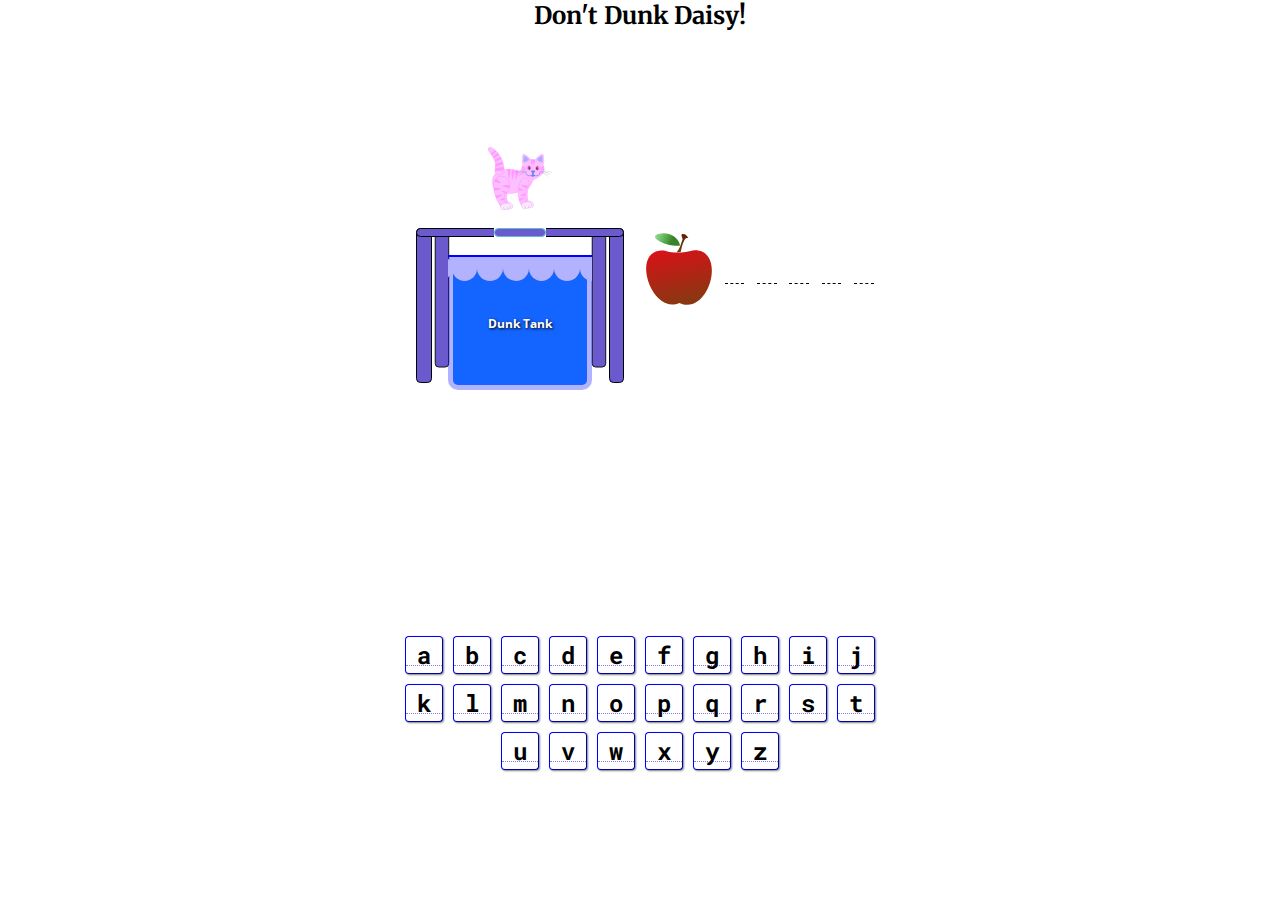
<file: 09_dont_dunk_daisy/index.html>
<!DOCTYPE html>
<html lang="en" prefix="og: http://ogp.me/ns#">
<head>
  <title>Don't Dunk Daisy!</title>
  <meta charset="utf-8">
  <meta name="viewport" content="width=device-width, initial-scale=1, shrink-to-fit=no">

  <link href="https://fonts.googleapis.com/css?family=Merriweather|Open+Sans|Roboto+Mono|Press+Start+2P" rel="stylesheet">
  <link href="https://maxcdn.bootstrapcdn.com/font-awesome/4.7.0/css/font-awesome.min.css" rel="stylesheet">
  <link rel="stylesheet" href="css/style.css">

  <!-- Generated by http://realfavicongenerator.net -->
  <link rel="apple-touch-icon" sizes="180x180" href="../apple-touch-icon.png">
  <link rel="icon" type="image/png" href="../favicon-32x32.png" sizes="32x32">
  <link rel="icon" type="image/png" href="../favicon-16x16.png" sizes="16x16">
  <link rel="manifest" href="../manifest.json">
  <link rel="mask-icon" href="../safari-pinned-tab.svg" color="#5bbad5">
  <link rel="shortcut icon" href="../favicon.ico">
  <meta name="msapplication-config" content="../browserconfig.xml">
  <meta name="theme-color" content="#ffffff">

  <!-- Facebook Open Graph Tags -->
  <!-- https://developers.facebook.com/docs/sharing/webmasters -->
  <meta property="og:url" content="https://vaggrippino.github.io/30Days30Sites/.../">
  <meta property="og:title" content="Don't Dunk Daisy!">
  <meta property="og:description" content="30 Days, 30 Sites, exercise 9, Toy / Game: Don't Dunk Daisy!">
  <meta property="og:image" content="https://vaggrippino.github.io/30Days30Sites/09_dont_dunk_daisy/media/page_thumbnail2.png">
  <meta property="og:image:type" content="image/png">
  <meta property="og:image:width" content="1024">
  <meta property="og:image:height" content="536">

  <!-- Twitter Summary Card with Large Image -->
  <!-- https://dev.twitter.com/cards/types/summary-large-image -->
  <meta name="twitter:card" content="summary_large_image">
  <meta name="twitter:creator" content="@vaggrippino">
  <meta name="twitter:title" content="Don't Dunk Daisy!">
  <meta name="twitter:description" content="30 Days, 30 Sites, exercise 9, Toy / Game: Don't Dunk Daisy!">
  <meta name="twitter:image" content="https://vaggrippino.github.io/30Days30Sites/09_dont_dunk_daisy/media/page_thumbnail2.png">
</head>
<body>

<header>
  <h1>Don't Dunk Daisy!</h1>
</header>
<div class="game">
  <div class="platform" id="platform">
    <div class="daisy"></div>
    <div class="trapdoor"></div>
    <div class="base"></div>
    <div class="legs">
      <div class="leg leg1"></div>
      <div class="leg leg2"></div>
      <div class="leg leg3"></div>
      <div class="leg leg4"></div>
    </div>

    <div class="tank">
      <div class="wave"></div>
      <div class="wave"></div>
      <div class="wave"></div>
      <div class="wave"></div>
      <div class="wave"></div>
      <div class="wave"></div>
      <div class="wave"></div>
      <div class="wave"></div>
      <div class="wave"></div>
      <div class="wave"></div>
      <div class="wave"></div>
      <div class="wave"></div>
      <div class="wave"></div>
      <div class="wave"></div>
      <div class="wave"></div>
      <div class="wave"></div>
      <div class="wave"></div>
    </div>
    <div class="tankGlass"></div>
  </div>

  <div id="solution" class="solution">
    <div class="clue" id="clue"></div>
    <div class="answer" id="answer"></div>
  </div>

  <div class="letters">
    <div class="letter">a</div>
    <div class="letter">b</div>
    <div class="letter">c</div>
    <div class="letter">d</div>
    <div class="letter">e</div>
    <div class="letter">f</div>
    <div class="letter">g</div>
    <div class="letter">h</div>
    <div class="letter">i</div>
    <div class="letter">j</div>
    <div class="letter">k</div>
    <div class="letter">l</div>
    <div class="letter">m</div>
    <div class="letter">n</div>
    <div class="letter">o</div>
    <div class="letter">p</div>
    <div class="letter">q</div>
    <div class="letter">r</div>
    <div class="letter">s</div>
    <div class="letter">t</div>
    <div class="letter">u</div>
    <div class="letter">v</div>
    <div class="letter">w</div>
    <div class="letter">x</div>
    <div class="letter">y</div>
    <div class="letter">z</div>
  </div>
</div>

<footer>
  <h2>About this page</h2>
  <p>
    This page was created by Vince Aggrippino for the
    <a href="http://www.subscribepage.com/30days30sites">#30Days30Sites</a> challenge
    (<a href="https://www.facebook.com/groups/30days30sites/"><i class="fa fa-facebook-official"></i></a>,
    <a href="https://twitter.com/30days30sites"><i class="fa fa-twitter-square"></i></a>).
  </p>

  <div class="social">
    <h3>Connect with Vince</h3>
    <ul>
      <li>
        <a href="https://github.com/VAggrippino">
          <i class="fa fa-github"></i>
        </a>
      </li>
      <li>
        <a href="https://codepen.io/VAggrippino/">
          <i class="fa fa-codepen"></i>
        </a>
      </li>
      <li>
        <a href="https://www.linkedin.com/in/vaggrippino/">
          <i class="fa fa-linkedin"></i>
        </a>
      </li>
      <li>
        <a href="https://www.facebook.com/vaggrippino">
          <i class="fa fa-facebook"></i>
        </a>
      </li>
      <li>
        <a href="https://twitter.com/VAggrippino">
          <i class="fa fa-twitter"></i>
        </a>
      </li>
    </ul>
  </div>
</footer>

<audio id="sound-intro" src="media/Intro_The Cats Meow-SoundBible.com-189817172.mp3"></audio>
<audio id="sound-Wrong" src="media/Wrong_Cat-hissing-sound.mp3"></audio>
<audio id="sound-WetCat" src="media/WetCat_TomCat-Mr_Smith-2055290520.mp3"></audio>
<audio id="sound-Win" src="media/Win_Cat Purring-SoundBible.com-59878677.mp3"></audio>
<audio id="sound-Right" src="media/Right_Cat-sound.mp3"></audio>

<div class="winner"></div>

<script src="js/main.js"></script>
</body>
</html>
</file>
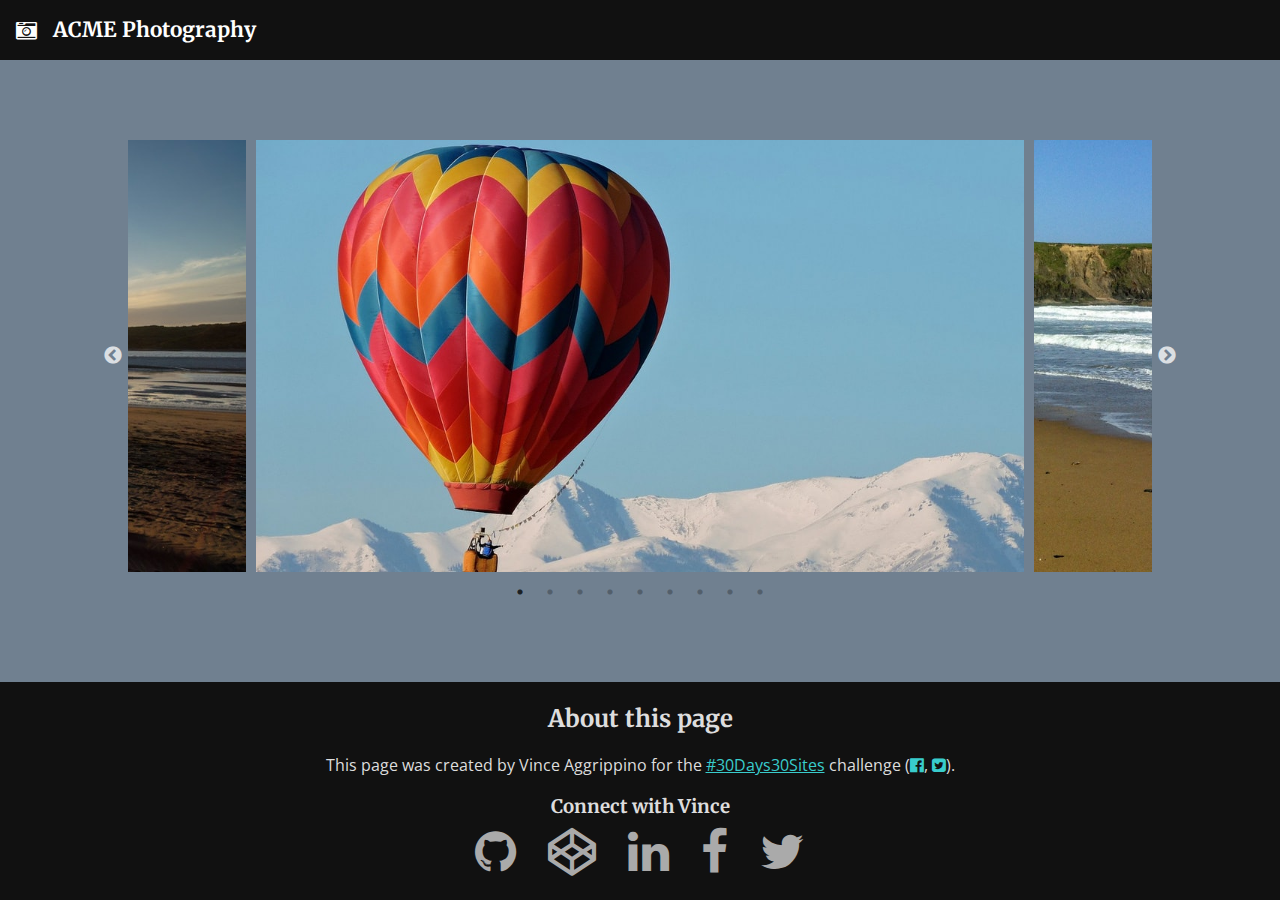
<file: 10_photographer/index.html>
<!DOCTYPE html>
<html lang="en" prefix="og: http://ogp.me/ns#">
<head>
  <title>ACME Photography</title>
  <meta charset="utf-8">
  <meta name="viewport" content="width=device-width, initial-scale=1, shrink-to-fit=no">

  <link href="https://fonts.googleapis.com/css?family=Merriweather|Open+Sans" rel="stylesheet">
  <link href="https://maxcdn.bootstrapcdn.com/font-awesome/4.7.0/css/font-awesome.min.css" rel="stylesheet">

  <link rel="stylesheet" href="slick/slick.css">
  <link rel="stylesheet" href="slick/slick-theme.css">
  <link rel="stylesheet" href="css/style.css">

  <!-- Generated by http://realfavicongenerator.net -->
  <link rel="apple-touch-icon" sizes="180x180" href="../apple-touch-icon.png">
  <link rel="icon" type="image/png" href="../favicon-32x32.png" sizes="32x32">
  <link rel="icon" type="image/png" href="../favicon-16x16.png" sizes="16x16">
  <link rel="manifest" href="../manifest.json">
  <link rel="mask-icon" href="../safari-pinned-tab.svg" color="#5bbad5">
  <link rel="shortcut icon" href="../favicon.ico">
  <meta name="msapplication-config" content="../browserconfig.xml">
  <meta name="theme-color" content="#ffffff">

  <!-- Facebook Open Graph Tags -->
  <!-- https://developers.facebook.com/docs/sharing/webmasters -->
  <meta property="og:url" content="https://vaggrippino.github.io/30Days30Sites/10_photographer/">
  <meta property="og:title" content="ACME Photography">
  <meta property="og:description" content="30 Days, 30 Sites, exercise 10: Photographer">
  <meta property="og:image" content="https://vaggrippino.github.io/30Days30Sites/10_photographer/media/page_thumbnail.png">
  <meta property="og:image:type" content="image/png">
  <meta property="og:image:width" content="1024">
  <meta property="og:image:height" content="536">

  <!-- Twitter Summary Card with Large Image -->
  <!-- https://dev.twitter.com/cards/types/summary-large-image -->
  <meta name="twitter:card" content="summary_large_image">
  <meta name="twitter:creator" content="@vaggrippino">
  <meta name="twitter:title" content="ACME Photography">
  <meta name="twitter:description" content="30 Days, 30 Sites, exercise 10: Photographer">
  <meta name="twitter:image" content="https://vaggrippino.github.io/30Days30Sites/10_photographer/media/page_thumbnail.png">
</head>
<body>

<header>
  <div class="logo"><i class="fa fa-camera-retro"></i></div>
  <h1>ACME Photography</h1>
</header>

<main>
  <div class="carousel">
    <a class="photo" href="media/balloon-min.jpg" data-image="media/balloon-min.jpg"></a>
    <a class="photo" href="media/beach-min.jpg" data-image="media/beach-min.jpg"></a>
    <a class="photo" href="media/child-min.jpg" data-image="media/child-min.jpg"></a>
    <a class="photo" href="media/haka-min.jpg" data-image="media/haka-min.jpg"></a>
    <a class="photo" href="media/picnic-min.jpg" data-image="media/picnic-min.jpg"></a>
    <a class="photo" href="media/snowman-min.jpg" data-image="media/snowman-min.jpg"></a>
    <a class="photo" href="media/street-min.jpg" data-image="media/street-min.jpg"></a>
    <a class="photo" href="media/sunrise-min.jpg" data-image="media/sunrise-min.jpg"></a>
    <a class="photo" href="media/sunset-min.jpg" data-image="media/sunset-min.jpg"></a>
  </div>
</main>

<div class="lightbox" id="lightbox"><img src="media/balloon-min.jpg" alt="balloon"></div>

<footer>
  <h2>About this page</h2>
  <p>
    This page was created by Vince Aggrippino for the
    <a href="http://www.subscribepage.com/30days30sites">#30Days30Sites</a> challenge
    (<a href="https://www.facebook.com/groups/30days30sites/"><i class="fa fa-facebook-official"></i></a>,
    <a href="https://twitter.com/30days30sites"><i class="fa fa-twitter-square"></i></a>).
  </p>

  <div class="social">
    <h3>Connect with Vince</h3>
    <ul>
      <li>
        <a href="https://github.com/VAggrippino">
          <i class="fa fa-github"></i>
        </a>
      </li>
      <li>
        <a href="https://codepen.io/VAggrippino/">
          <i class="fa fa-codepen"></i>
        </a>
      </li>
      <li>
        <a href="https://www.linkedin.com/in/vaggrippino/">
          <i class="fa fa-linkedin"></i>
        </a>
      </li>
      <li>
        <a href="https://www.facebook.com/vaggrippino">
          <i class="fa fa-facebook"></i>
        </a>
      </li>
      <li>
        <a href="https://twitter.com/VAggrippino">
          <i class="fa fa-twitter"></i>
        </a>
      </li>
    </ul>
  </div>
</footer>

<script src="https://code.jquery.com/jquery-3.2.1.slim.min.js"></script>
<script src="slick/slick.min.js"></script>

<script src="js/main.js"></script>
</body>
</html>
</file>
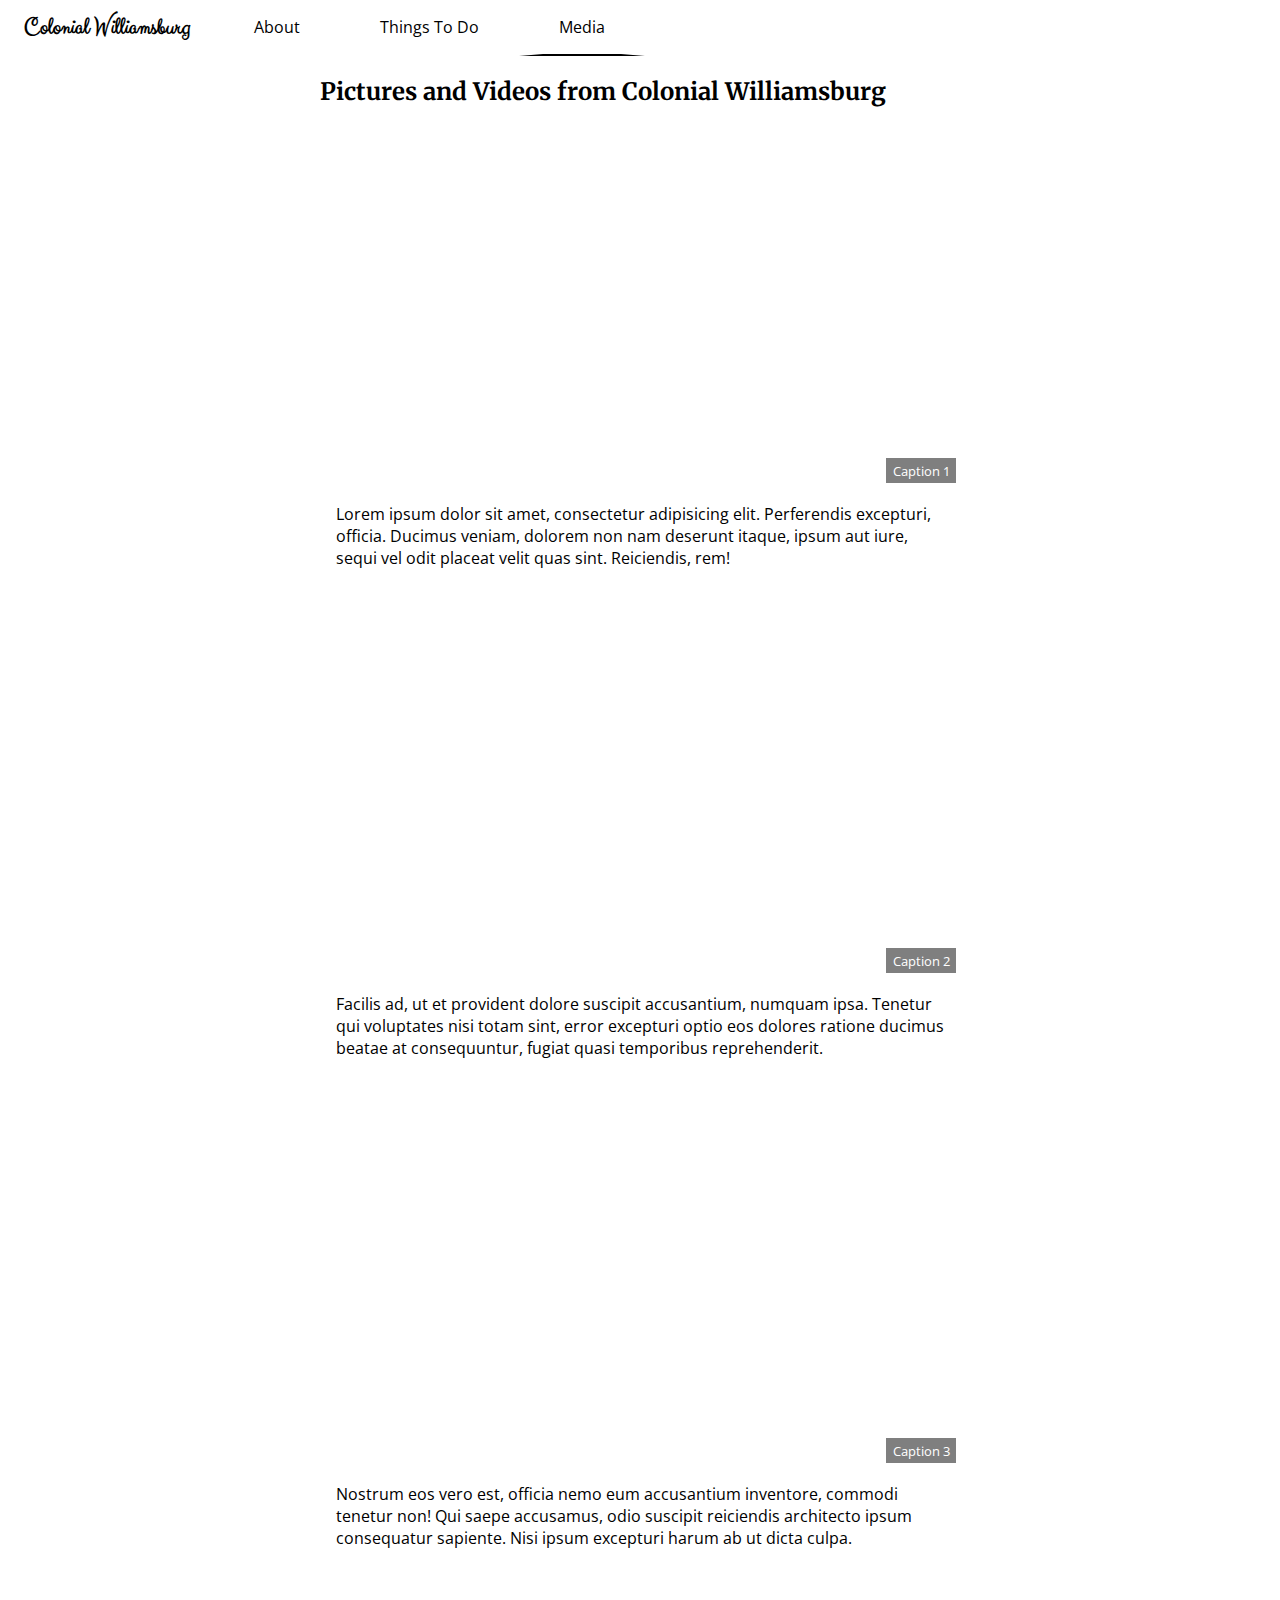
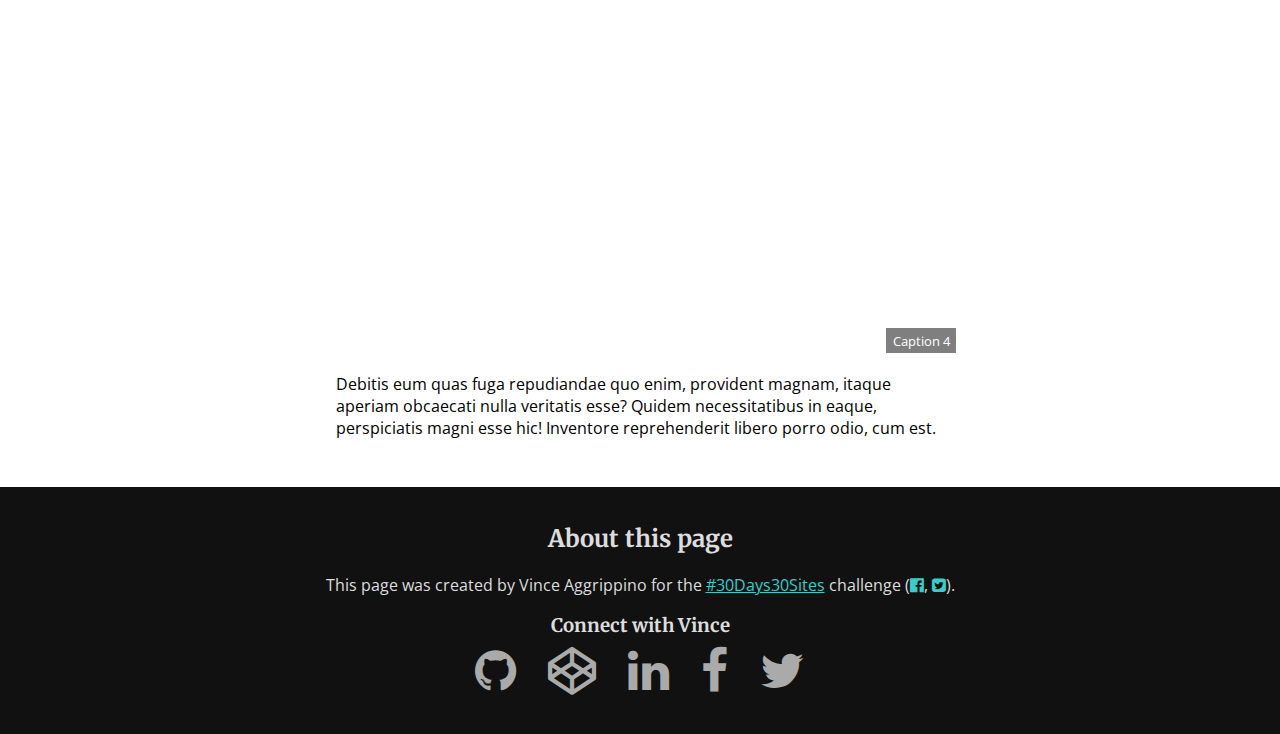
<file: 03_colonial_williamsburg/media.html>
<!DOCTYPE html>
<html>
<head>
  <title>Colonial Williamsburg - Media</title>
  <meta charset="utf-8">
  <meta name="viewport" content="width=device-width, initial-scale=1, shrink-to-fit=no">

  <link href="https://fonts.googleapis.com/css?family=Merriweather|Open+Sans|Clicker+Script" rel="stylesheet">
  <link href="https://maxcdn.bootstrapcdn.com/font-awesome/4.7.0/css/font-awesome.min.css" rel="stylesheet">
  <link rel="stylesheet" href="css/style.css">

  <!-- Generated by http://realfavicongenerator.net -->
  <link rel="apple-touch-icon" sizes="180x180" href="../apple-touch-icon.png">
  <link rel="icon" type="image/png" href="../favicon-32x32.png" sizes="32x32">
  <link rel="icon" type="image/png" href="../favicon-16x16.png" sizes="16x16">
  <link rel="manifest" href="../manifest.json">
  <link rel="mask-icon" href="../safari-pinned-tab.svg" color="#5bbad5">
  <link rel="shortcut icon" href="../favicon.ico">
  <meta name="msapplication-config" content="../browserconfig.xml">
  <meta name="theme-color" content="#ffffff">
</head>
<body>

<header>
  <nav>
    <h1>Colonial Williamsburg</h1>
    <label for="toggler" class="togglerLabel"><i class="fa fa-bars"></i></label>
    <input type="checkbox" class="toggler" id="toggler">
    <ul>
      <li><a href="index.html">About</a></li>
      <li><a href="things.html">Things To Do</a></li>
      <li class="active"><a href="media.html">Media</a></li>
    </ul>
  </nav>
</header>
<main>
  <h2>Pictures and Videos from Colonial Williamsburg</h2>
  <div class="media">
    <div data-bgimage="http://placehold.it/350x150?text=Picture+%231" data-caption="Caption 1"></div>
    <div class="content">
      <p>Lorem ipsum dolor sit amet, consectetur adipisicing elit. Perferendis excepturi, officia. Ducimus veniam, dolorem non nam deserunt itaque, ipsum aut iure, sequi vel odit placeat velit quas sint. Reiciendis, rem!</p>
    </div>
  </div>
  <div class="media">
    <div data-bgimage="http://placehold.it/350x150?text=Video+%231" data-caption="Caption 2"></div>
    <div class="content">
      <p>Facilis ad, ut et provident dolore suscipit accusantium, numquam ipsa. Tenetur qui voluptates nisi totam sint, error excepturi optio eos dolores ratione ducimus beatae at consequuntur, fugiat quasi temporibus reprehenderit.</p>
    </div>
  </div>
  <div class="media">
    <div data-bgimage="http://placehold.it/350x150?text=Picture+%232" data-caption="Caption 3"></div>
    <div class="content">
      <p>Nostrum eos vero est, officia nemo eum accusantium inventore, commodi tenetur non! Qui saepe accusamus, odio suscipit reiciendis architecto ipsum consequatur sapiente. Nisi ipsum excepturi harum ab ut dicta culpa.</p>
    </div>
  </div>
  <div class="media">
    <div data-bgimage="http://placehold.it/350x150?text=Video+%232" data-caption="Caption 4"></div>
    <div class="content">
      <p>Debitis eum quas fuga repudiandae quo enim, provident magnam, itaque aperiam obcaecati nulla veritatis esse? Quidem necessitatibus in eaque, perspiciatis magni esse hic! Inventore reprehenderit libero porro odio, cum est.</p>
    </div>
  </div>
</main>

<footer>
  <h2>About this page</h2>
  <p>
    This page was created by Vince Aggrippino for the
    <a href="http://www.subscribepage.com/30days30sites">#30Days30Sites</a> challenge
    (<a href="https://www.facebook.com/groups/30days30sites/"><i class="fa fa-facebook-official"></i></a>,
    <a href="https://twitter.com/30days30sites"><i class="fa fa-twitter-square"></i></a>).
  </p>

  <div class="social">
    <h3>Connect with Vince</h3>
    <ul>
      <li>
        <a href="https://github.com/VAggrippino">
          <i class="fa fa-github"></i>
        </a>
      </li>
      <li>
        <a href="https://codepen.io/VAggrippino/">
          <i class="fa fa-codepen"></i>
        </a>
      </li>
      <li>
        <a href="https://www.linkedin.com/in/vaggrippino/">
          <i class="fa fa-linkedin"></i>
        </a>
      </li>
      <li>
        <a href="https://www.facebook.com/vaggrippino">
          <i class="fa fa-facebook"></i>
        </a>
      </li>
      <li>
        <a href="https://twitter.com/VAggrippino">
          <i class="fa fa-twitter"></i>
        </a>
      </li>
    </ul>
  </div>
</footer>

<script src="js/main.js"></script>
</body>
</html>
</file>
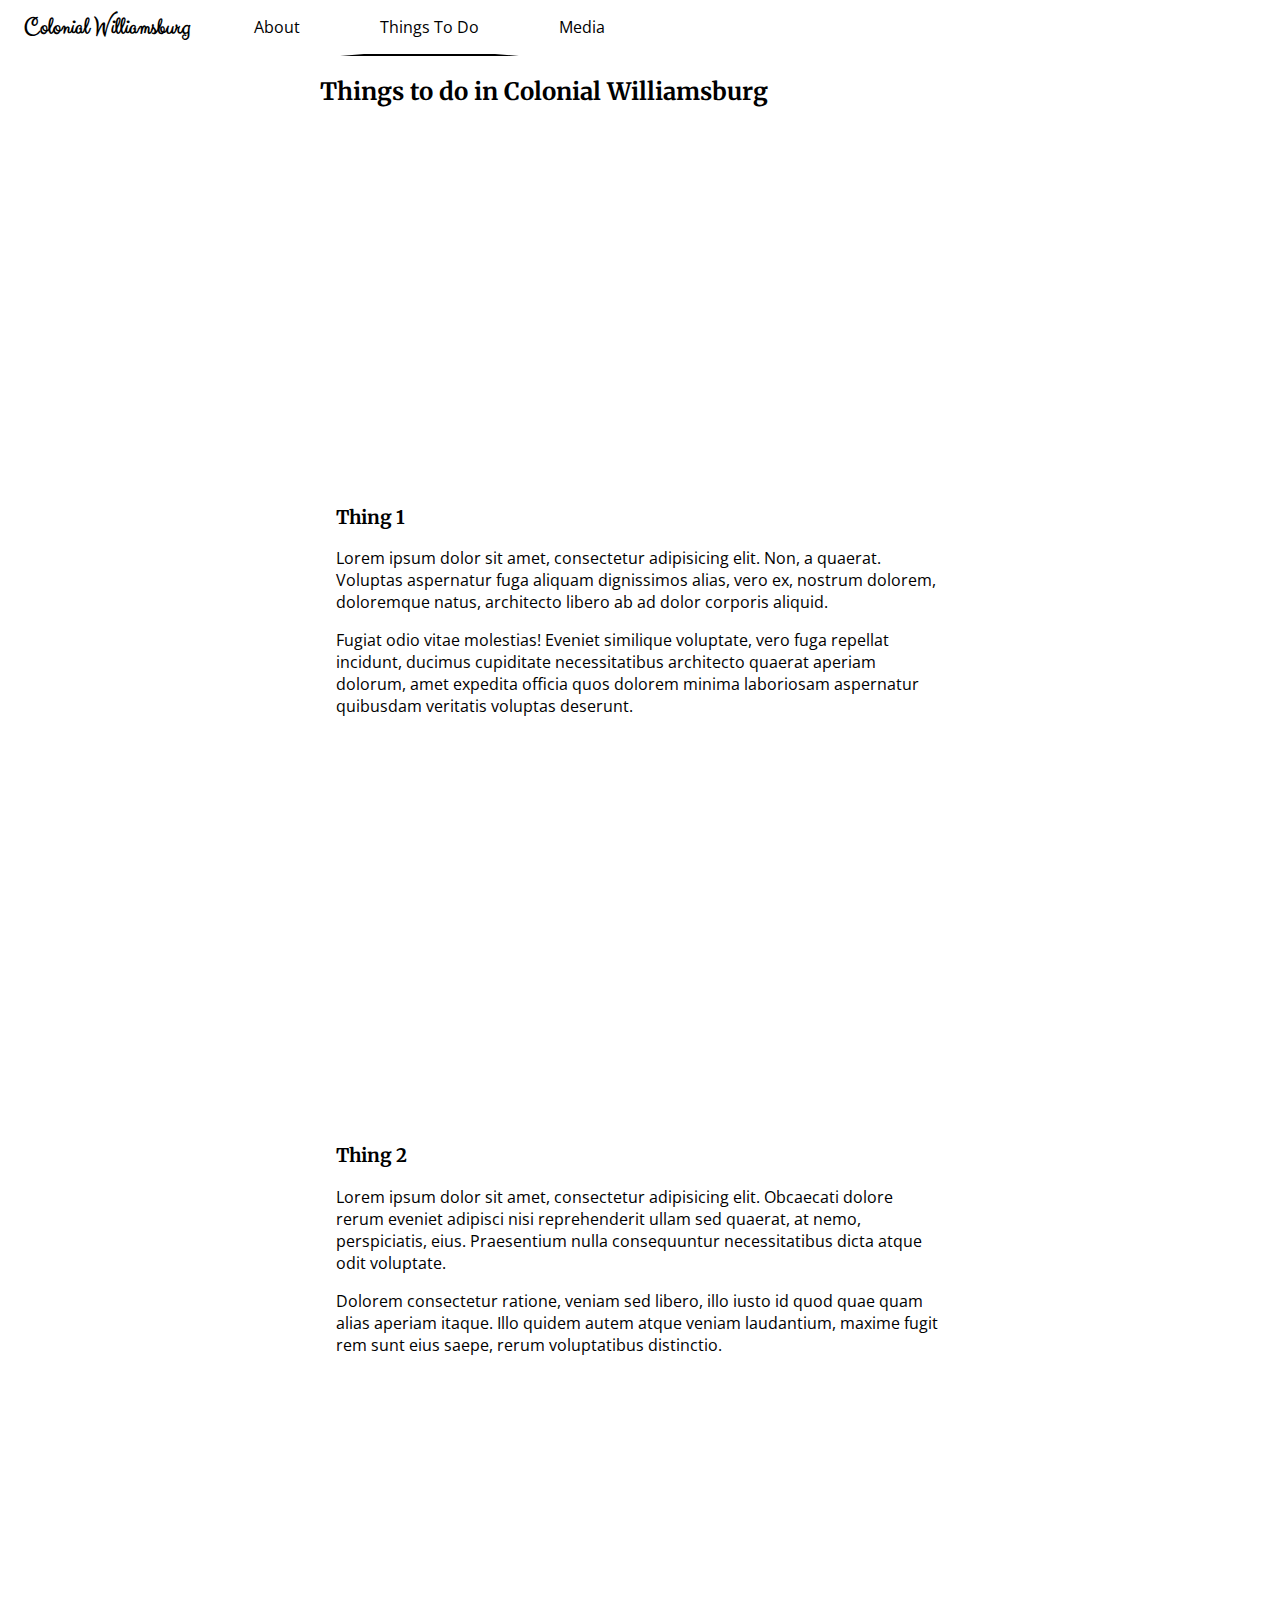
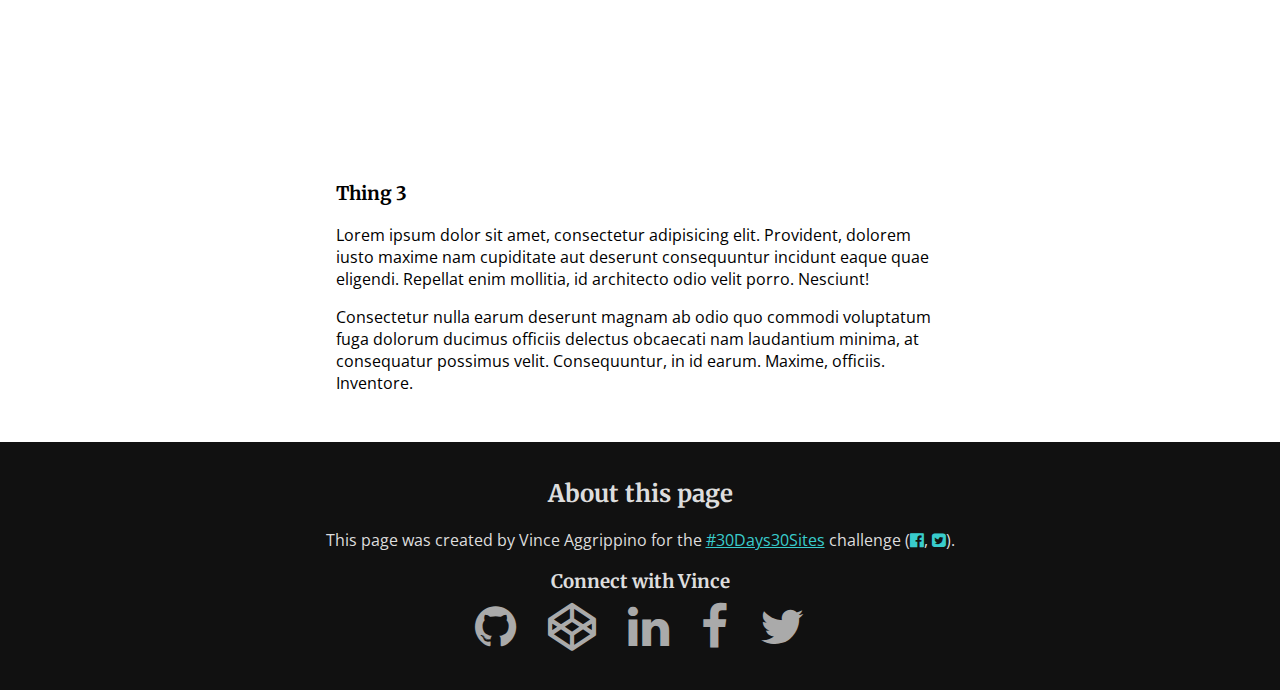
<file: 03_colonial_williamsburg/things.html>
<!DOCTYPE html>
<html>
<head>
  <title>Colonial Williamsburg - Things To Do</title>
  <meta charset="utf-8">
  <meta name="viewport" content="width=device-width, initial-scale=1, shrink-to-fit=no">

  <link href="https://fonts.googleapis.com/css?family=Merriweather|Open+Sans|Clicker+Script" rel="stylesheet">
  <link href="https://maxcdn.bootstrapcdn.com/font-awesome/4.7.0/css/font-awesome.min.css" rel="stylesheet">
  <link rel="stylesheet" href="css/style.css">

  <!-- Generated by http://realfavicongenerator.net -->
  <link rel="apple-touch-icon" sizes="180x180" href="../apple-touch-icon.png">
  <link rel="icon" type="image/png" href="../favicon-32x32.png" sizes="32x32">
  <link rel="icon" type="image/png" href="../favicon-16x16.png" sizes="16x16">
  <link rel="manifest" href="../manifest.json">
  <link rel="mask-icon" href="../safari-pinned-tab.svg" color="#5bbad5">
  <link rel="shortcut icon" href="../favicon.ico">
  <meta name="msapplication-config" content="../browserconfig.xml">
  <meta name="theme-color" content="#ffffff">
</head>
<body>

<header>
  <nav>
    <h1>Colonial Williamsburg</h1>
    <label for="toggler" class="togglerLabel"><i class="fa fa-bars"></i></label>
    <input type="checkbox" class="toggler" id="toggler">
    <ul>
      <li><a href="index.html">About</a></li>
      <li class="active"><a href="things.html">Things To Do</a></li>
      <li><a href="media.html">Media</a></li>
    </ul>
  </nav>
</header>
<main>
  <h2>Things to do in Colonial Williamsburg</h2>
  <div class="thingtodo">
    <div data-bgimage="http://placehold.it/350x150?text=Thing+%231"></div>
    <div class="content">
      <h3>Thing 1</h3>
      <p>Lorem ipsum dolor sit amet, consectetur adipisicing elit. Non, a quaerat. Voluptas aspernatur fuga aliquam dignissimos alias, vero ex, nostrum dolorem, doloremque natus, architecto libero ab ad dolor corporis aliquid.</p>
      <p>Fugiat odio vitae molestias! Eveniet similique voluptate, vero fuga repellat incidunt, ducimus cupiditate necessitatibus architecto quaerat aperiam dolorum, amet expedita officia quos dolorem minima laboriosam aspernatur quibusdam veritatis voluptas deserunt.</p>
    </div>
  </div>

  <div class="thingtodo">
    <div data-bgimage="http://placehold.it/350x150?text=Thing+%232"></div>
    <div class="content">
      <h3>Thing 2</h3>
      <p>Lorem ipsum dolor sit amet, consectetur adipisicing elit. Obcaecati dolore rerum eveniet adipisci nisi reprehenderit ullam sed quaerat, at nemo, perspiciatis, eius. Praesentium nulla consequuntur necessitatibus dicta atque odit voluptate.</p>
      <p>Dolorem consectetur ratione, veniam sed libero, illo iusto id quod quae quam alias aperiam itaque. Illo quidem autem atque veniam laudantium, maxime fugit rem sunt eius saepe, rerum voluptatibus distinctio.</p>
    </div>
  </div>

  <div class="thingtodo">
    <div data-bgimage="http://placehold.it/350x150?text=Thing+%233"></div>
    <div class="content">
      <h3>Thing 3</h3>
      <p>Lorem ipsum dolor sit amet, consectetur adipisicing elit. Provident, dolorem iusto maxime nam cupiditate aut deserunt consequuntur incidunt eaque quae eligendi. Repellat enim mollitia, id architecto odio velit porro. Nesciunt!</p>
      <p>Consectetur nulla earum deserunt magnam ab odio quo commodi voluptatum fuga dolorum ducimus officiis delectus obcaecati nam laudantium minima, at consequatur possimus velit. Consequuntur, in id earum. Maxime, officiis. Inventore.</p>
    </div>
  </div>
</main>

<footer>
  <h2>About this page</h2>
  <p>
    This page was created by Vince Aggrippino for the
    <a href="http://www.subscribepage.com/30days30sites">#30Days30Sites</a> challenge
    (<a href="https://www.facebook.com/groups/30days30sites/"><i class="fa fa-facebook-official"></i></a>,
    <a href="https://twitter.com/30days30sites"><i class="fa fa-twitter-square"></i></a>).
  </p>

  <div class="social">
    <h3>Connect with Vince</h3>
    <ul>
      <li>
        <a href="https://github.com/VAggrippino">
          <i class="fa fa-github"></i>
        </a>
      </li>
      <li>
        <a href="https://codepen.io/VAggrippino/">
          <i class="fa fa-codepen"></i>
        </a>
      </li>
      <li>
        <a href="https://www.linkedin.com/in/vaggrippino/">
          <i class="fa fa-linkedin"></i>
        </a>
      </li>
      <li>
        <a href="https://www.facebook.com/vaggrippino">
          <i class="fa fa-facebook"></i>
        </a>
      </li>
      <li>
        <a href="https://twitter.com/VAggrippino">
          <i class="fa fa-twitter"></i>
        </a>
      </li>
    </ul>
  </div>
</footer>

<script src="js/main.js"></script>
</body>
</html>
</file>
<file: 01_spirit/style.css>
body {
  font-family: 'Open Sans', sans-serif;
}

h1, h2, h3, h4, h5 {
  font-fami: 'Merriweather', serif;
}

p {
  width: 33vw;
  min-width: 15em;
  max-width: 40em;
  margin-left: auto;
  margin-right: auto;
}

.container-fluid {
  padding-top: 5vh;
  padding-bottom: 5vh;
}

.whatami {
  background-color: #3D9970;
  color: white;
}

.whatami .image {
  position: relative;
  width: 33vw;
  height: 33vw;
  display: inline-block;
}

.whatami .image img {
  transition: opacity 0.4s;
  position: absolute;
  top: 0;
  left: 0;
  width: 100%;
  height: 100%;
}

.whatami .image img:last-child:hover {
  opacity: 0;
}

.whoami {
  background-color: #001f3f;
  color: white;
}

.whereami {
  background-color: white;
  color: #111;
}

.about {
  background-color: #111;
  color: #ddd;
}
</file>
<file: 03_colonial_williamsburg/css/style.css>
:root {
  --navHeight: 3rem;
}

html, body {
  margin: 0;
  height: 100%;
}

body {
  font-family: 'Open Sans', sans-serif;
}

h1, h2, h3, h4, h5 {
  font-family: 'Merriweather', serif;
}

header {
  overflow: hidden;
}

header nav {
  position: relative;
  display: flex;
  flex-direction: column;
  justify-content: center;
  align-items: center;
}

header nav h1 {
  font-family: 'Clicker Script', cursive;
  text-align: center;
  margin: 0;
  line-height: var(--navHeight);
  height: var(--navHeight);
  font-size: calc(var(--navHeight) * 0.5);
  margin: 0 1em;
}

header nav .togglerLabel {
  width: var(--navHeight);
  height: var(--navHeight);
  position: absolute;
  top: 0;
  right: 0;
  font-size: calc(var(--navHeight) * 0.5);
  display: flex;
  justify-content: center;
  align-items: center;
  border-radius: 4px;
  border-left: 2px solid #ddd;
  box-sizing: border-box;
}

header nav .toggler {
  position: absolute;
  top: 0;
  left: -9999px;
}

header nav ul {
  list-style: none;
  margin: 0;
  padding: 0;
  max-height: 0;
  transition: max-height 0.4s;
  display: flex;
  flex-direction: column;
  width: 100%;
  position: absolute;
  top: var(--navHeight);
  left: 0;
  z-index: 1000;
  overflow: hidden;
  background-color: rgba(255,255,255,0.9);
}

header nav .toggler:checked + ul {
  max-height: 14em;
  box-shadow: 0px 1px 3px rgba(0,0,0,0.5);
}

header nav a {
  display: block;
  padding: 1rem;
  text-align: center;
  text-decoration: none;
  color: black;
  border-style: solid;
  border-color: transparent;
  border-width: 0 1.5em 2px 1.5em;
  box-sizing: border-box;
}

header nav a:hover {
  font-weight: bold;
}

header nav li.active a {
  border-bottom-color: black;
}

header .carousel {
  position: relative;
  width: 100%;
  padding-bottom: 56.25%;
}

header .carousel .image {
  flex: 0 0 auto;
  width: 100%;
  height: 0;
  background-size: cover;
  background-position: center;
  padding-bottom: 56.25%;
  position: absolute;
  top: 0;
  left: 100%;
  transition: left 1s;
}

header .carousel .image.first.going {
  left: -100%;
}

header .carousel .image.first {
  left: 0;
}

.thingtodo, .media {
  padding-bottom: 2rem;
}

*[data-bgimage] {
  width: 100%;
  padding-bottom: 56.25%;
  background-size: cover;
  background-position: center;
  position: relative;
}

.content {
  margin: 0 1rem;
}

*[data-caption]:after {
  content: attr(data-caption);
  display: block;
  font-size: 0.8rem;
  position: absolute;
  bottom: 0.25rem;
  right: 0.25rem;
  color: white;
  background-color: rgba(0,0,0,0.5);
  padding: 0.25em 0.5em;
}

/* Footer */
footer {
  background-color: #111;
  color: #ddd;
  text-align: center;
  padding: 1rem;
}

footer a {
  color: #39cccc;
}

footer .social {
  margin: 1rem;
}

footer .social h3 {
  margin-bottom: 0;
}

footer .social ul {
  list-style: none;
  margin: 0;
  padding: 0;
  display: flex;
  justify-content: space-around;
  align-items: center;
  font-size: 15vw;
}

footer .social a {
  color: #aaa;
  margin: 0 1rem;
}

footer .social a:hover {
  color: #ddd;
}

@media (min-width: 50rem) {
  header nav {
    flex-direction: row;
  }

  header nav h1 {
    flex: 1 0 auto;
  }

  header nav ul {
    position: static;
    max-height: none;
    flex-direction: row;
  }

  header nav .togglerLabel {
    display: none;
  }

  main {
    max-width: 40em;
    margin: auto;
  }

  footer .social ul {
    font-size: 3rem;
    justify-content: center;
  }
}
</file>
<file: 04_sgnote7/css/style.css>
:root {
}

html, body {
  margin: 0;
  height: 100%;
}

body {
  font-family: 'Open Sans', sans-serif;
}

h1, h2, h3, h4, h5 {
  font-family: 'Merriweather', serif;
}

/* Header */
header {
  display: flex;
  justify-content: flex-start;
  align-items: center;
  background-color: #ffd;
  border-bottom: 2px solid #aaa;
}

header .logo {
  display: block;
  background: url(../media/ACME_logo_modified.png) center/contain no-repeat;
  width: 25vw;
  height: 3rem;
  margin: 0 1rem;
}

header .logo .text {
  position: absolute;
  left: -9999px;
}

header h1 {
  font-size: 7vw;
}

/* Main */
.product {
  box-sizing: border-box;
  display: flex;
  flex-wrap: wrap;
  justify-content: space-around;
}

.product .title {
  text-align: center;
  width: 100%;
  flex-shrink: 0;
  padding: 0 1rem;
  box-sizing: border-box;
}

.product section {
  padding: 0 1rem;
  flex: 1 1 50%;
  box-sizing: border-box;
}

.images {
  margin-bottom: 1rem;
}

.images [data-image] {
  background: center/cover no-repeat;
}

.images .display {
  width: 100%;
  padding-bottom: 100%;
  margin-bottom: 2rem;
}

.thumbnails {
  display: flex;
  justify-content: space-around;
  align-items: center;
  width: 100%;
}

.thumbnail {
  width: calc(100% / 5 - 10px);
  padding-bottom: calc(100% / 5 - 10px);
  border: 1px solid blue;
  box-sizing: border-box;
  cursor: pointer;
}

.specs table {
  border-collapse: collapse;
}

.specs th, .specs td {
  border: 1px solid #aaa;
  padding: 2px 0.25em;
}

.specs th {
  background-color: #111;
  color: white;
}

/* Footer */
footer {
  background-color: #111;
  color: #ddd;
  text-align: center;
  padding: 1rem;
  margin-top: 1rem;
}

footer a {
  color: #39cccc;
}

footer .social {
  margin: 1rem;
}

footer .social h3 {
  margin-bottom: 0;
}

footer .social ul {
  list-style: none;
  margin: 0;
  padding: 0;
  display: flex;
  justify-content: space-around;
  align-items: center;
  font-size: 15vw;
}

footer .social a {
  color: #aaa;
  margin: 0 1rem;
}

footer .social a:hover {
  color: #ddd;
}

@media (min-width: 50rem) {
  /* Header */
  header {
    font-size: 2rem;
  }

  header .logo {
    width: 4em;
  }

  header h1 {
    font-size: 1.5em;
  }

  /* Main */
  .product {
    --imagesWidth: 15rem;
  }

  .product .title {
    text-align: left;
    width: 100%;
  }

  .thumbnails {
    width: 100%;
  }

  /* Footer */
  footer .social ul {
    font-size: 3rem;
    justify-content: center;
  }
}
</file>
<file: 05_restaurant_menu/css/style.css>
:root {
  --boxBg: rgba(255,255,255,0.8);
}

html, body {
  margin: 0;
  height: 100%;
}

h1, h2, h3, h4, h5 {
  font-family: 'Merriweather', serif;
}

body {
  font-family: 'Open Sans', sans-serif;
  background-color: white;
  background-image:
    linear-gradient(90deg,
      rgba(200, 0, 0, .5) 50%, transparent 50%),
      linear-gradient(rgba(200, 0, 0, .5) 50%, transparent 50%);
  background-size: 50px 50px;
}

header, main, footer {
  margin-left: auto;
  margin-right: auto;
}

header, main section {
  margin-bottom: 1rem;
}

header {
  background-color: var(--boxBg);
  padding: 1rem;
  box-sizing: border-box;
}

header h1 {
  margin: 0;
  text-align: center;
}

main section {
  background-color: var(--boxBg);
  border-bottom: 1px solid transparent;
}

main section h2 {
  text-align: center;
  margin: 0;
  padding: 0.5rem 1rem;
}

.food {
  --imageWidth: 33vw;
  --imageHeight: 0;
  margin: 1rem 0;
  display: flex;
  flex-wrap: wrap;
  justify-content: space-between;
  align-items: center;
}

.food:not(:first-of-type) {
  border-top: 1px solid #ff4136;
}

.food .name {
  flex: 0 0 100%;
  padding: 0 1rem;
  box-sizing: border-box;
}

.food .image {
  width: var(--imageWidth);
  height: var(--imageHeight);
  padding-bottom: var(--imageWidth);
  margin: 1rem;
  border-radius: 100%;
  flex: 0 0 auto;
  box-sizing: border-box;
  background: center/cover no-repeat;
}

.food .description {
  flex: 1;
  margin: 0;
  padding: 0 1rem;
  box-sizing: border-box;

  font-size: 1.1em;
  text-align: justify;
  hyphens: auto;
  -ms-hyphens: auto;
  -moz-hyphens: auto;
  -webkit-hyphens: auto;
}

.food .price {
  flex: 0 0 100%;
  padding: 0 1rem;
  box-sizing: border-box;
  text-align: right;
  font-style: italic;
  font-weight: bold;
  color: #800;
}

/* Footer */
footer {
  background-color: var(--boxBg);
  color: black;
  text-align: center;
  padding: 1rem;
  margin-top: 1rem;
  box-sizing: border-box;
}

footer a {
  color: blue;
}

footer .social {
  margin: 1rem;
}

footer .social h3 {
  margin-bottom: 0;
}

footer .social ul {
  list-style: none;
  margin: 0;
  padding: 0;
  display: flex;
  justify-content: center;
  align-items: center;
  font-size: 15vw;
}

footer .social a {
  color: black;
  margin: 0 1rem;
}

footer .social a:hover {
  color: #aaa;
}

@media (min-width: 60rem) {
  header, main, footer {
    max-width: 50rem;
  }

  .food {
    --imageWidth: 33%;
    --imageHeight: 0;
  }

  footer .social ul {
    font-size: 4rem;
  }
}
</file>
<file: 06_jrr_tolkien/css/style.css>
@font-face {
    font-family: 'ringbearermedium';
    src: url('../fonts/ringm___-webfont.woff2') format('woff2'),
         url('../fonts/ringm___-webfont.woff') format('woff');
    font-weight: normal;
    font-style: normal;
}

@font-face {
    font-family: 'anironbold';
    src: url('../fonts/anirb___-webfont.woff2') format('woff2'),
         url('../fonts/anirb___-webfont.woff') format('woff');
    font-weight: normal;
    font-style: normal;
}

:root {
}

html, body {
  margin: 0;
  height: 100%;
}

h1, h2, h3, h4, h5 {
  /*
  font-family: 'Merriweather', serif;
  */
  font-family: 'anironbold';
}

body {
  /*
  font-family: 'ringbearermedium';
  */
  font-family: 'Oldenburg', sans-serif;
  background-image: url(http://cdn.backgroundhost.com/backgrounds/subtlepatterns/bedge_grunge.png);
}

header {
  text-align: center;
  background-color: rgba(255,255,255,0.5);
  box-shadow: 0 3px 5px rgba(0,0,0,0.5);
}

main {
  margin: auto;
  max-width: 50rem;
}

main section {
  width: 100vw;
  max-width: 50rem;
  padding: 1rem;
  box-sizing: border-box;
}

.about, .book {
  border-bottom: 1px solid rgba(0,0,0,0.5);
}

.about:after, .book:after {
  content: '';
  display: block;
  width: 100%;
  height: 0;
  clear: both;
}

.author .image {
  background: center/cover no-repeat;
  width: 33%;
  padding-bottom: 33%;
  float: left;
  margin: 0 1rem 1rem 0;
  border-radius: 100%;
}

.book .title {
  clear: both;
}

.book .image {
  background: center/cover no-repeat;
  width: 33%;
  padding-bottom: calc(33% * 1.497);
  float: left;
  margin: 0 1rem 1rem 0;
}

.book:after {
  content: '';
  display: block;
  width: 100%;
  height: 0;
  clear: both;
}

/* Footer */
footer {
  font-family: 'Open Sans', sans-serif;
  background-color: #111;
  color: #ddd;
  text-align: center;
  padding: 1rem;
  margin-top: 1rem;
}

footer h2, footer h3 {
  font-family: 'Merriweather', serif;
}

footer a {
  color: #39cccc;
}

footer .social {
  margin: 1rem;
}

footer .social h3 {
  margin-bottom: 0;
}

footer .social ul {
  list-style: none;
  margin: 0;
  padding: 0;
  display: flex;
  justify-content: space-around;
  align-items: center;
  font-size: 15vw;
}

footer .social a {
  color: #aaa;
  margin: 0 1rem;
}

footer .social a:hover {
  color: #ddd;
}

@media (min-width: 50rem) {
  /* Footer */
  footer .social ul {
    font-size: 3rem;
    justify-content: center;
  }
}
</file>
<file: 08_gandhi/css/style.css>
:root {
}

html, body {
  margin: 0;
  height: 100%;
}

h1, h2, h3, h4, h5 {
  font-family: 'Merriweather', serif;
}

body {
  font-family: 'Open Sans', sans-serif;
}

header {
  /*background-color: #2d1912;*/
  background-image: radial-gradient(#9a5e4a, #2d1912);
  display: flex;
  justify-content: center;
  align-items: stretch;
  color: white;
}

header .headerPic {
  background: center 100%/contain no-repeat;
  width: 50vw;
  min-height: calc(50vw * 0.75);
  filter: sepia(100%) hue-rotate(350deg);
}

header .quote {
  font-family: 'Patrick Hand', cursive;
  font-size: 4vw;
  text-shadow: 1px 1px 3px rgba(0,0,0,0.5);
  display: flex;
  justify-content: center;
  align-items: center;
  width: 50vw;
}

main {
  box-sizing: border-box;
  padding-left: 1rem;
  padding-right: 1rem;
  max-width: 50rem;
  margin: auto;
}

main .timeline td {
  padding: 0.25em 0.75em;
}

main .timeline td:first-child {
  white-space: nowrap;
  font-weight: bold;
  font-size: 0.9em;
}

.about blockquote {
  position: relative;
  hyphens: auto;
  text-align: justify;
}

.about blockquote:before, .about blockquote:after {
  font-family: 'FontAwesome';
  color: #aaa;
  position: absolute;
}

.about blockquote:before {
  content: '\f10d';
  top: -0.5em;
  left: -1.5em;
}

.about blockquote:after {
  content: '\f10e';
  bottom: -0.5em;
  right: -1.5em;
}

.about .byline {
  font-style: italic;
}

/* Footer */
footer {
  background-color: #2d1912;
  color: #ddd;
  text-align: center;
  padding: 1rem;
  margin-top: 1rem;
}

footer a {
  color: #39cccc;
}

footer .social {
  margin: 1rem;
}

footer .social h3 {
  margin-bottom: 0;
}

footer .social ul {
  list-style: none;
  margin: 0;
  padding: 0;
  display: flex;
  justify-content: space-around;
  align-items: center;
  font-size: 15vw;
}

footer .social a {
  color: #aaa;
  margin: 0 1rem;
}

footer .social a:hover {
  color: #ddd;
}

@media (min-width: 50rem) {
  /* Footer */
  footer .social ul {
    font-size: 3rem;
    justify-content: center;
  }
}
</file>
<file: 09_dont_dunk_daisy/css/style.css>
:root {
}

html, body {
  margin: 0;
  height: 100%;
}

h1, h2, h3, h4, h5 {
  font-family: 'Merriweather', serif;
}

body {
  font-family: 'Open Sans', sans-serif;
  display: flex;
  flex-direction: column;
  justify-content: flex-start;
  align-items: center;
}

header h1 {
  font-size: 1.5rem;
  margin: 0;
}

.game {
  display: flex;
  flex-wrap: wrap;
  height: 100vh;
  justify-content: center;
  align-items: center;
}

.platform {
  --color: SlateBlue;
  --radius: 0.5vh;
  --trapdoorSize: 25%;
  --tankTop: 12vh;
  --tankLeft: 20%;
  --tankHeight: 15vh;
  --thickness: 1vh;
  width: 100%;
  max-width: 30rem;
  position: relative;
  display: flex;
  flex-direction: column;
  justify-content: flex-start;
  align-items: center;
  padding: 0 1rem;
  box-sizing: border-box;
}

.platform .daisy {
  background: url(../media/version2-yellow-tiger-cat.svg) no-repeat center;
  width: 100%;
  height: 7vh;
  filter: hue-rotate(230deg);
  position: relative;
  top: 0;
  transition: top 1s;
  z-index: 150;
}

.platform .base {
  width: 100%;
  height: var(--thickness);
  background-color: var(--color);
  border: 1px solid black;
  border-radius: var(--radius);
  position: relative;
  box-sizing: border-box;
  z-index: 100;
}

.platform .base:after {
  content: '';
  display: block;
  position: absolute;
  top: -2px;
  left: calc((100% - var(--trapdoorSize)) / 2);
  background-color: white;
  width: var(--trapdoorSize);
  height: calc(100% + 4px);
}

.platform .trapdoor {
  width: var(--trapdoorSize);
  height: var(--thickness);
  margin-top: var(--thickness);
  background-color: var(--color);
  border: 1px solid rgb(92, 188, 209);
  box-sizing: border-box;
  border-radius: var(--radius);
  position: relative;
  top: var(--thickness);
  z-index: 200;
}

/* .open */
.platform.open1 .trapdoor { transform: translateX(33%); }
.platform.open2 .trapdoor { transform: translateX(66%); }
.platform.open3 .trapdoor { transform: translateX(100%); }
/*
.platform.open4 .trapdoor { transform: translateX(80%); }
.platform.open5 .trapdoor { transform: translateX(100%); }
*/

.platform.open .daisy {
  top: calc(var(--tankHeight) * 1.2);
  /*animation: 2s alternate infinite bobbing;*/
}

@keyframes bobbing {
  from { top: 25vh; }
  to   { top: 27vh; }
}

.platform .legs {
  position: relative;
  top: -1vh;
  height: calc(var(--tankHeight) + 2vh);
  width: 100%;
}

.platform .leg {
  width: 1.5vh;
  height: 100%;
  display: inline-block;
  border: 1px solid black;
  border-radius: var(--radius);
  background-color: var(--color);
  transform-origin: top;
  position: absolute;
}

.platform .leg2 {
  right: 0;
}

.platform .leg3, .platform .leg4 {
  transform: scale(0.9);
  top: 0vh;
}

.platform .leg3 {
  left: 2vh;
}

.platform .leg4 {
  right: 2vh;
}

.tank {
  --waveSize: 6vw;
  width: 60%;
  height: var(--tankHeight);
  background-color: DodgerBlue;
  position: absolute;
  top: var(--tankTop);
  left: var(--tankLeft);
  padding: calc(var(--waveSize) / 2) 5px 5px 5px;
  box-sizing: border-box;
  background-clip: content-box;
  white-space: nowrap;
  font-size: 0;
  overflow: hidden;
  border-radius: 0 0 10px 10px;
}

.tank .wave {
  display: inline-block;
  background-color: white;
  position: relative;
  left: -20%;
  top: calc(0rem - var(--waveSize) / 2);
  width: var(--waveSize);
  height: var(--waveSize);
  background-color: white;
  border-radius: 100%;
  animation: 3s alternate infinite wave;
}

@keyframes wave {
  from { left: -20%; }
  to   { left: -10%; }
}

.tankGlass {
  position: absolute;
  top: var(--tankTop);
  left: var(--tankLeft);
  z-index: 300;
  width: 60%;
  height: var(--tankHeight);
  background-color: rgba(0,0,255,0.3);
  box-sizing: border-box;
  border-top: 2px solid blue;
  border-radius: 0 0 10px 10px;
}

.tankGlass:after {
  content: 'Dunk Tank';
  font-size: 1rem;
  font-weight: bold;
  color: white;
  text-shadow: 1px 1px 3px black;
  display: flex;
  width: 100%;
  height: 100%;
  justify-content: center;
  align-items: center;
}

.solution {
  width: 100%;
  max-width: 30rem;
  display: flex;
  justify-content: space-around;
  align-items: center;
  flex: 1;
}

.clue {
  width: 8vh;
  height: 8vh;
  background: center/contain no-repeat;
  margin: 1rem;
}

.answer {
  font-family: 'Roboto Mono', monospace;
  font-size: 2rem;
  font-weight: bold;
  display: flex;
  justify-content: center;
  align-items: center;
  flex: 1 0;
}

.answer .blank {
  display: inline-block;
  position: relative;
  visibility: hidden;
  flex: 1 0;
  margin: 0.2em;
  text-align: center;
}

.answer .blank.show {
  visibility: visible;
}

.answer .blank:after {
  content: '';
  border-bottom: 1px dashed black;
  visibility: visible;
  display: block;
  width: 100%;
  position: absolute;
  bottom: .2em;
  left: 0;
}

.letters {
  display: flex;
  flex-wrap: wrap;
  justify-content: center;
  align-items: center;
  padding: 1vh 0;
  max-width: 30rem;
}

.letters .letter {
  font-family: 'Roboto Mono', monospace;
  font-weight: bold;
  font-size: 1.5rem;
  line-height: 1em;
  width: 1.5em;
  height: 1.5em;
  display: flex;
  justify-content: center;
  align-items: center;
  background-color: white;
  margin: 5px;
  border: 1px outset blue;
  cursor: pointer;
  box-shadow: 1px 1px 2px rgba(0,0,0,0.5);
  border-radius: 4px;
  position: relative;
}

.letters .letter:before {
  content: '';
  display: block;
  width: 100%;
  height: 0;
  border-bottom: 1px dotted rgba(0,0,255,0.5);
  position: absolute;
  bottom: 0.3em;
  left: 0;
}

.letters .letter.used {
  border-color: #aaa;
  color: #aaa;
  background-color: #ddd;
}

.letters .letter.used:after {
  display: block;
  font-size: 0.5em;
  width: 1em;
  height: 1em;
  position: absolute;
  bottom: 7px;
  right: 0;
  font-family: 'FontAwesome';
}

.letters .letter.used.right:after {
  content: '\f05d';
  color: green;
}

.letters .letter.used.wrong:after {
  content: '\f05c';
  color: red;
}

/* Footer */
footer {
  display: none;
  background-color: #111;
  color: #ddd;
  text-align: center;
  padding: 1rem;
  margin-top: 1rem;
}

footer a {
  color: #39cccc;
}

footer .social {
  margin: 1rem;
}

footer .social h3 {
  margin-bottom: 0;
}

footer .social ul {
  list-style: none;
  margin: 0;
  padding: 0;
  display: flex;
  justify-content: space-around;
  align-items: center;
  font-size: 15vw;
}

footer .social a {
  color: #aaa;
  margin: 0 1rem;
}

footer .social a:hover {
  color: #ddd;
}

.winner {
  display: none;
  justify-content: center;
  align-items: center;
  position: absolute;
  z-index: 9999;
  top: 0;
  left: 0;
  width: 100vw;
  height: 100vh;
  background-image: url(../media/transparent_confetti_giphy.gif);
  color: DeepPink;
}

.winner:after {
  content: 'You Win!';
  display: block;
  font-family: 'Press Start 2P', cursive;
  font-variant: small-caps;
  font-size: 5vw;
  animation: 1s alternate infinite throb;
}

@keyframes throb {
  from { transform: scale(1); }
  to   { transform: scale(2); }
}

@media (min-width: 30rem) {
  .platform, .solution {
    max-width: 15rem;
  }

  .tank {
    --waveSize: 2vw;
  }

  .tankGlass:after {
    font-size: 0.75rem;
  }

  .clue {
    margin: 0.2rem;
  }

  /* Footer */
  footer .social ul {
    font-size: 3rem;
    justify-content: center;
  }
}
</file>
<file: 10_photographer/css/style.css>
:root {
}

html, body {
  margin: 0;
  height: 100%;
}

h1, h2, h3, h4, h5 {
  font-family: 'Merriweather', serif;
}

body {
  font-family: 'Open Sans', sans-serif;
  background-color: SlateGray;
  display: flex;
  flex-direction: column;
  justify-content: space-between;
  align-items: stretch;
}

header {
  background-color: #111;
  color: white;
  display: flex;
  justify-content: flex-start;
  align-items: center;
  min-height: 3em;
}

header .logo, header h1 {
  font-size: 1.3rem;
}

header .logo {
  margin: 1rem;
}

main .photo {
  display: block;
  background: center/cover no-repeat;
  margin: 5px;
  width: 60vw;
  height: calc(60vw * 0.5625);

  max-height: 50vh;
}

main .carousel {
  width: 80vw;
  margin: auto;
}

.slick-dots {
  display: flex;
  justify-content: center;
  align-items: center;
}

.lightbox {
  position: absolute;
  top: 0;
  left: 0;
  width: 100vw;
  height: 100vh;
  display: none;
  justify-content: center;
  align-items: center;
  background-color: rgba(0,0,0,0.5);
}

body.showLightbox .lightbox {
  display: flex;
}

.lightbox img {
  max-width: 90%;
  max-height: 90%;
  box-shadow: 0 0 5px 10px rgba(255,255,255,0.5);
  animation: 1s 1 forwards resize;
}

@keyframes resize {
  from { max-width: 20%; max-height: 20%;   }
  to   { max-width: 90%; max-height: 90%; }
}

/* Footer */
footer {
  background-color: #111;
  color: #ddd;
  text-align: center;
  padding: 1px;
}

footer a {
  color: #39cccc;
}

footer .social {
  margin: 1rem;
}

footer .social h3 {
  margin-bottom: 0;
}

footer .social ul {
  list-style: none;
  margin: 0;
  padding: 0;
  display: flex;
  justify-content: space-around;
  align-items: center;
  font-size: 15vw;
}

footer .social a {
  color: #aaa;
  margin: 0 1rem;
}

footer .social a:hover {
  color: #ddd;
}

@media (min-width: 50rem) {
  /* Footer */
  footer .social ul {
    font-size: 3rem;
    justify-content: center;
  }
}
</file>
